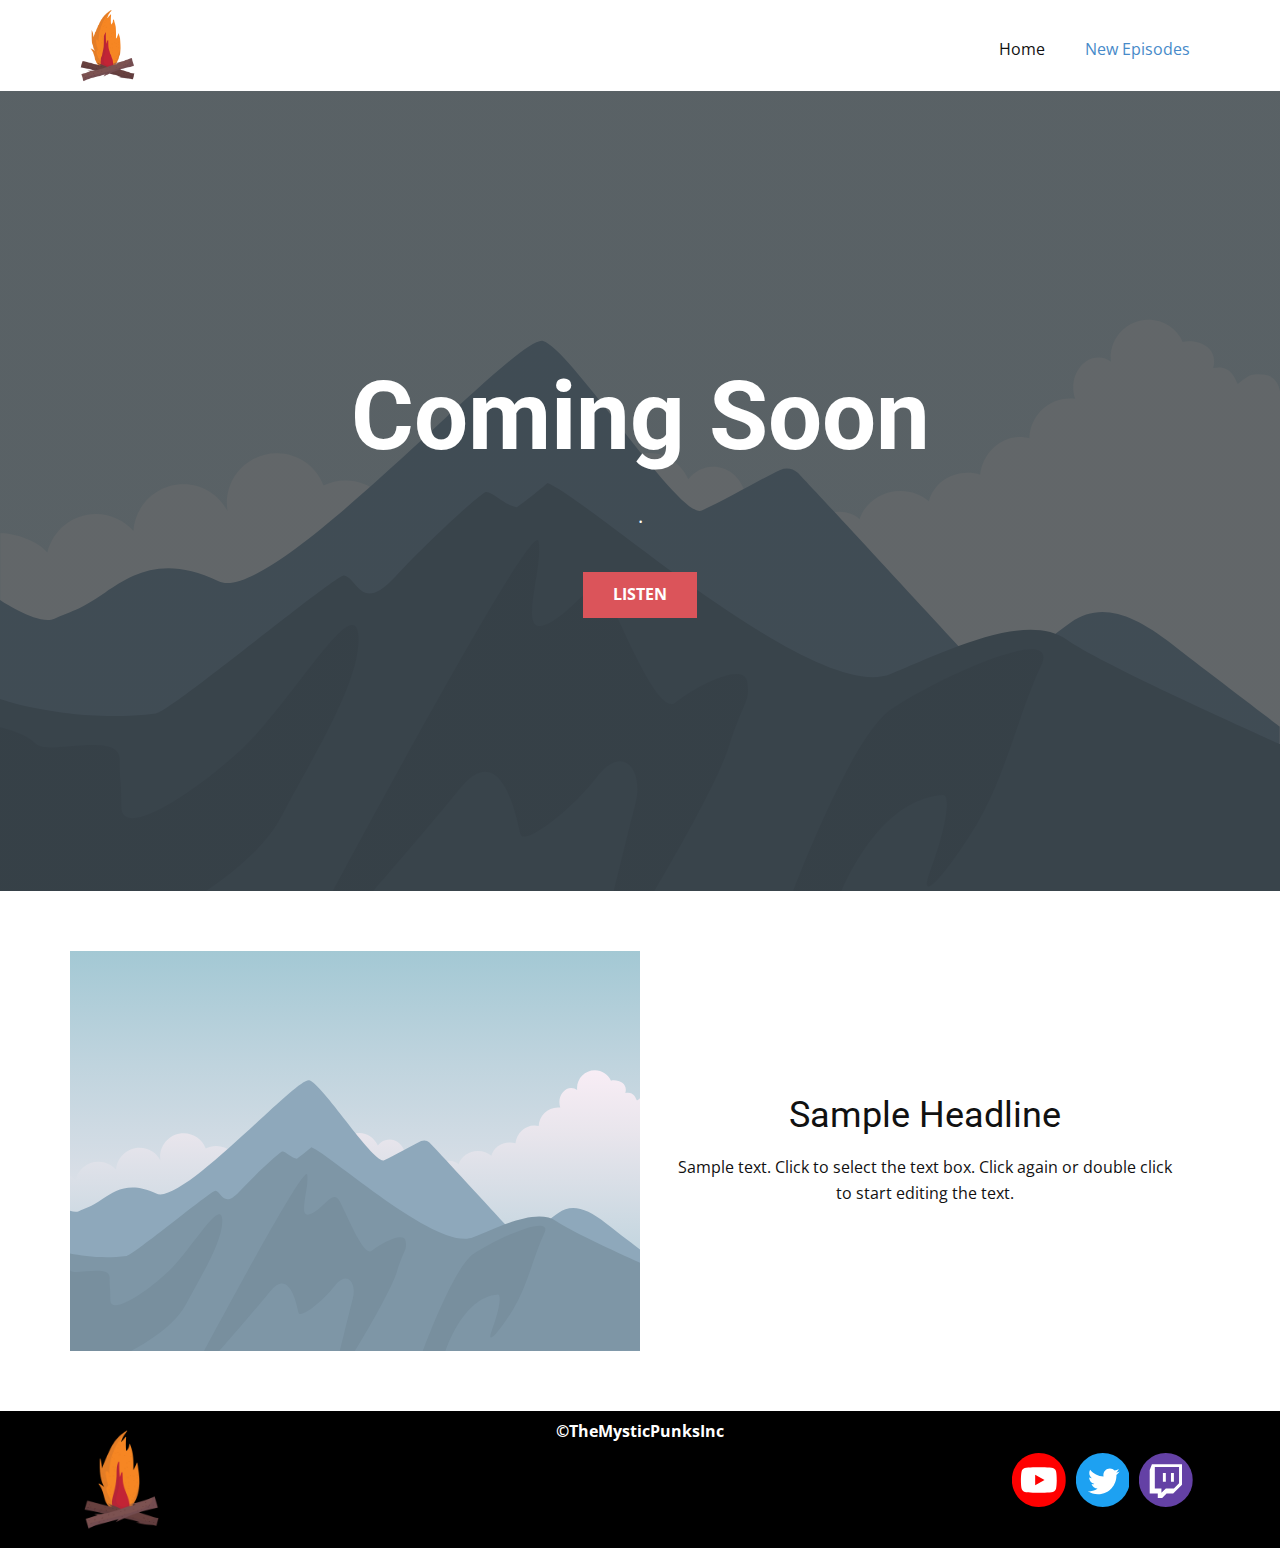
<file: New-Episodes.html>
<!DOCTYPE html>
<html style="font-size: 16px;">
  <head>
    <meta name="viewport" content="width=device-width, initial-scale=1.0">
    <meta charset="utf-8">
    <meta name="keywords" content="INTUITIVE">
    <meta name="description" content="">
    <meta name="page_type" content="np-template-header-footer-from-plugin">
    <title>New Episodes</title>
    <link rel="stylesheet" href="nicepage.css" media="screen">
<link rel="stylesheet" href="New-Episodes.css" media="screen">
    <script class="u-script" type="text/javascript" src="jquery.js" defer=""></script>
    <script class="u-script" type="text/javascript" src="nicepage.js" defer=""></script>
    <meta name="generator" content="Nicepage 4.0.3, nicepage.com">
    <link rel="icon" href="images/favicon1.png">
    <link id="u-theme-google-font" rel="stylesheet" href="https://fonts.googleapis.com/css?family=Roboto:100,100i,300,300i,400,400i,500,500i,700,700i,900,900i|Open+Sans:300,300i,400,400i,600,600i,700,700i,800,800i">
    
    
    
    <script type="application/ld+json">{
		"@context": "http://schema.org",
		"@type": "Organization",
		"name": "Sparking The fire Podcast",
		"logo": "images/CopyofSparkingTheFire1.png",
		"sameAs": [
				"https://www.youtube.com/channel/UC8xsF7m6xQC-nt2PxC2rKXw/videos",
				"https://twitter.com/TheMysticpunks",
				"https://nicepage.com/website-mockup"
		]
}</script>
    <meta name="theme-color" content="#478ac9">
    <meta name="twitter:site" content="@">
    <meta name="twitter:card" content="summary_large_image">
    <meta name="twitter:title" content="New Episodes">
    <meta name="twitter:description" content="Sparking The fire Podcast">
    <meta property="og:title" content="New Episodes">
    <meta property="og:description" content="">
    <meta property="og:type" content="website">
  </head>
  <body class="u-body"><header class="u-clearfix u-header u-white u-header" id="sec-6507"><div class="u-clearfix u-sheet u-valign-middle u-sheet-1">
        <a href="https://nicepage.com" class="u-image u-logo u-image-1" data-image-width="500" data-image-height="500">
          <img src="images/CopyofSparkingTheFire1.png" class="u-logo-image u-logo-image-1">
        </a>
        <nav class="u-menu u-menu-dropdown u-offcanvas u-menu-1">
          <div class="menu-collapse" style="font-size: 1rem; letter-spacing: 0px;">
            <a class="u-button-style u-custom-left-right-menu-spacing u-custom-padding-bottom u-custom-top-bottom-menu-spacing u-nav-link u-text-active-palette-1-base u-text-hover-palette-2-base" href="#">
              <svg><use xmlns:xlink="http://www.w3.org/1999/xlink" xlink:href="#menu-hamburger"></use></svg>
              <svg version="1.1" xmlns="http://www.w3.org/2000/svg" xmlns:xlink="http://www.w3.org/1999/xlink"><defs><symbol id="menu-hamburger" viewBox="0 0 16 16" style="width: 16px; height: 16px;"><rect y="1" width="16" height="2"></rect><rect y="7" width="16" height="2"></rect><rect y="13" width="16" height="2"></rect>
</symbol>
</defs></svg>
            </a>
          </div>
          <div class="u-custom-menu u-nav-container">
            <ul class="u-nav u-unstyled u-nav-1"><li class="u-nav-item"><a class="u-button-style u-nav-link u-text-active-palette-1-base u-text-hover-palette-2-base" href="Home.html" style="padding: 10px 20px;">Home</a>
</li><li class="u-nav-item"><a class="u-button-style u-nav-link u-text-active-palette-1-base u-text-hover-palette-2-base" href="New-Episodes.html" style="padding: 10px 20px;">New Episodes</a>
</li></ul>
          </div>
          <div class="u-custom-menu u-nav-container-collapse">
            <div class="u-black u-container-style u-inner-container-layout u-opacity u-opacity-95 u-sidenav">
              <div class="u-inner-container-layout u-sidenav-overflow">
                <div class="u-menu-close"></div>
                <ul class="u-align-center u-nav u-popupmenu-items u-unstyled u-nav-2"><li class="u-nav-item"><a class="u-button-style u-nav-link" href="Home.html" style="padding: 10px 20px;">Home</a>
</li><li class="u-nav-item"><a class="u-button-style u-nav-link" href="New-Episodes.html" style="padding: 10px 20px;">New Episodes</a>
</li></ul>
              </div>
            </div>
            <div class="u-black u-menu-overlay u-opacity u-opacity-70"></div>
          </div>
        </nav>
      </div></header>
    <section class="u-align-center u-clearfix u-image u-shading u-section-1" src="" data-image-width="256" data-image-height="256" id="sec-0c3b">
      <div class="u-clearfix u-sheet u-valign-middle u-sheet-1">
        <h1 class="u-text u-text-default u-title u-text-1">Coming Soon</h1>
        <p class="u-large-text u-text u-text-default u-text-variant u-text-2">.</p>
        <a href="#" class="u-btn u-button-style u-palette-2-base u-btn-1">Listen</a>
      </div>
    </section>
    <section class="u-clearfix u-section-2" id="sec-0efd">
      <div class="u-clearfix u-sheet u-sheet-1">
        <div class="u-clearfix u-expanded-width u-layout-wrap u-layout-wrap-1">
          <div class="u-layout">
            <div class="u-layout-row">
              <div class="u-container-style u-image u-layout-cell u-size-30 u-image-1" data-image-width="400" data-image-height="265">
                <div class="u-container-layout u-container-layout-1"></div>
              </div>
              <div class="u-align-center u-container-style u-layout-cell u-size-30 u-layout-cell-2">
                <div class="u-container-layout u-valign-middle u-container-layout-2">
                  <h2 class="u-text u-text-default u-text-1">Sample Headline</h2>
                  <p class="u-text u-text-2">Sample text. Click to select the text box. Click again or double click to start editing the text.</p>
                </div>
              </div>
            </div>
          </div>
        </div>
      </div>
    </section>
    
    
    <footer class="u-align-center-md u-align-center-sm u-align-center-xs u-black u-clearfix u-footer" id="sec-06d4"><div class="u-clearfix u-sheet u-sheet-1">
        <p class="u-align-center-lg u-align-center-md u-align-center-xl u-text u-text-1"><b>©TheMysticPunksInc</b>
        </p>
        <a href="https://nicepage.com" class="u-image u-logo u-image-1" data-image-width="500" data-image-height="500">
          <img src="images/CopyofSparkingTheFire2.png" class="u-logo-image u-logo-image-1">
        </a>
        <div class="u-align-left u-social-icons u-spacing-10 u-social-icons-1">
          <a class="u-social-url" title="Youtube" target="_blank" href="https://www.youtube.com/channel/UC8xsF7m6xQC-nt2PxC2rKXw/videos"><span class="u-icon u-social-facebook u-social-icon u-icon-1"><svg class="u-svg-link" preserveAspectRatio="xMidYMin slice" viewBox="0 0 1000 1000" style=""><use xmlns:xlink="http://www.w3.org/1999/xlink" xlink:href="#svg-56c3"></use></svg><svg class="u-svg-content" viewBox="0 0 1000 1000" id="svg-56c3" style="enable-background:new 0 0 1000 1000;"><style type="text/css"> .st0{fill:#FF0000;}
	.st1{fill:#FFFFFF;} </style><g><path class="st0" d="M500,1000L500,1000C223.9,1000,0,776.1,0,500v0C0,223.9,223.9,0,500,0h0c276.1,0,500,223.9,500,500v0   C1000,776.1,776.1,1000,500,1000z"></path><path class="st1" d="M818.2,339.1c-7.6-28.8-30.1-51.4-58.7-59.1c-51.8-14-259.4-14-259.4-14s-207.7,0-259.4,14   c-28.6,7.7-51.1,30.3-58.7,59.1C168,391.2,168,500,168,500s0,108.8,13.9,160.9c7.6,28.8,30.1,51.4,58.7,59.1   c51.8,14,259.4,14,259.4,14s207.7,0,259.4-14c28.6-7.7,51.1-30.3,58.7-59.1C832,608.8,832,500,832,500S832,391.2,818.2,339.1z    M432.1,598.7V401.3L605.6,500L432.1,598.7z"></path>
</g></svg></span>
          </a>
          <a class="u-social-url" title="twitter" target="_blank" href="https://twitter.com/TheMysticpunks"><span class="u-icon u-social-icon u-social-twitter u-icon-2"><svg class="u-svg-link" preserveAspectRatio="xMidYMin slice" viewBox="0 0 512 512" style=""><use xmlns:xlink="http://www.w3.org/1999/xlink" xlink:href="#svg-0fbd"></use></svg><svg class="u-svg-content" viewBox="0 0 512 512" id="svg-0fbd" style="fill-rule:evenodd;clip-rule:evenodd;stroke-linejoin:round;stroke-miterlimit:2;"><g><circle cx="256" cy="256" id="Dark_Blue" r="256" style="fill:currentColor;"></circle><path d="M209.152,391.04c113.536,0 175.616,-94.08 175.616,-175.616c0,-2.688 0,-5.376 -0.128,-7.936c12.032,-8.704 22.528,-19.584 30.848,-32c-11.008,4.864 -22.912,8.192 -35.456,9.728c12.8,-7.68 22.528,-19.712 27.136,-34.176c-11.904,7.04 -25.088,12.16 -39.168,14.976c-11.264,-12.032 -27.264,-19.456 -45.056,-19.456c-34.048,0 -61.696,27.648 -61.696,61.696c0,4.864 0.512,9.6 1.664,14.08c-51.328,-2.56 -96.768,-27.136 -127.232,-64.512c-5.248,9.088 -8.32,19.712 -8.32,30.976c0,21.376 10.88,40.32 27.52,51.328c-10.112,-0.256 -19.584,-3.072 -27.904,-7.68l0,0.768c0,29.952 21.248,54.784 49.536,60.544c-5.12,1.408 -10.624,2.176 -16.256,2.176c-3.968,0 -7.808,-0.384 -11.648,-1.152c7.808,24.576 30.592,42.368 57.6,42.88c-21.12,16.512 -47.744,26.368 -76.672,26.368c-4.992,0 -9.856,-0.256 -14.72,-0.896c27.008,17.664 59.52,27.904 94.336,27.904" id="Logo__x2014__FIXED" style="fill:#fff;fill-rule:nonzero;"></path>
</g></svg></span>
          </a>
          <a class="u-social-url" title="https://www.twitch.tv/TheMysticpunks" target="_blank" href="https://nicepage.com/website-mockup"><span class="u-icon u-social-icon u-social-instagram u-icon-3"><svg class="u-svg-link" preserveAspectRatio="xMidYMin slice" viewBox="0 0 512 512" style=""><use xmlns:xlink="http://www.w3.org/1999/xlink" xlink:href="#svg-e19d"></use></svg><svg class="u-svg-content" viewBox="0 0 512 512" id="svg-e19d"><circle cx="256" cy="256" fill="currentColor" id="ellipse" r="256"></circle><path d="M256,189.5V273h-27.9v-83.5H256z M332.5,189.5V273h-27.9v-83.5H332.5z M332.5,335.6l48.7-48.8  V133.9H151.6v201.7h62.7v41.7l41.7-41.7L332.5,335.6L332.5,335.6z M409.1,106v194.8l-83.5,83.5h-62.7L221.2,426h-41.7v-41.7H103  V161.6l21-55.6C124,106,409.1,106,409.1,106z" fill="#FFFFFF" id="logo"></path></svg></span>
          </a>
        </div>
      </div></footer>
  </body>
</html>
</file>
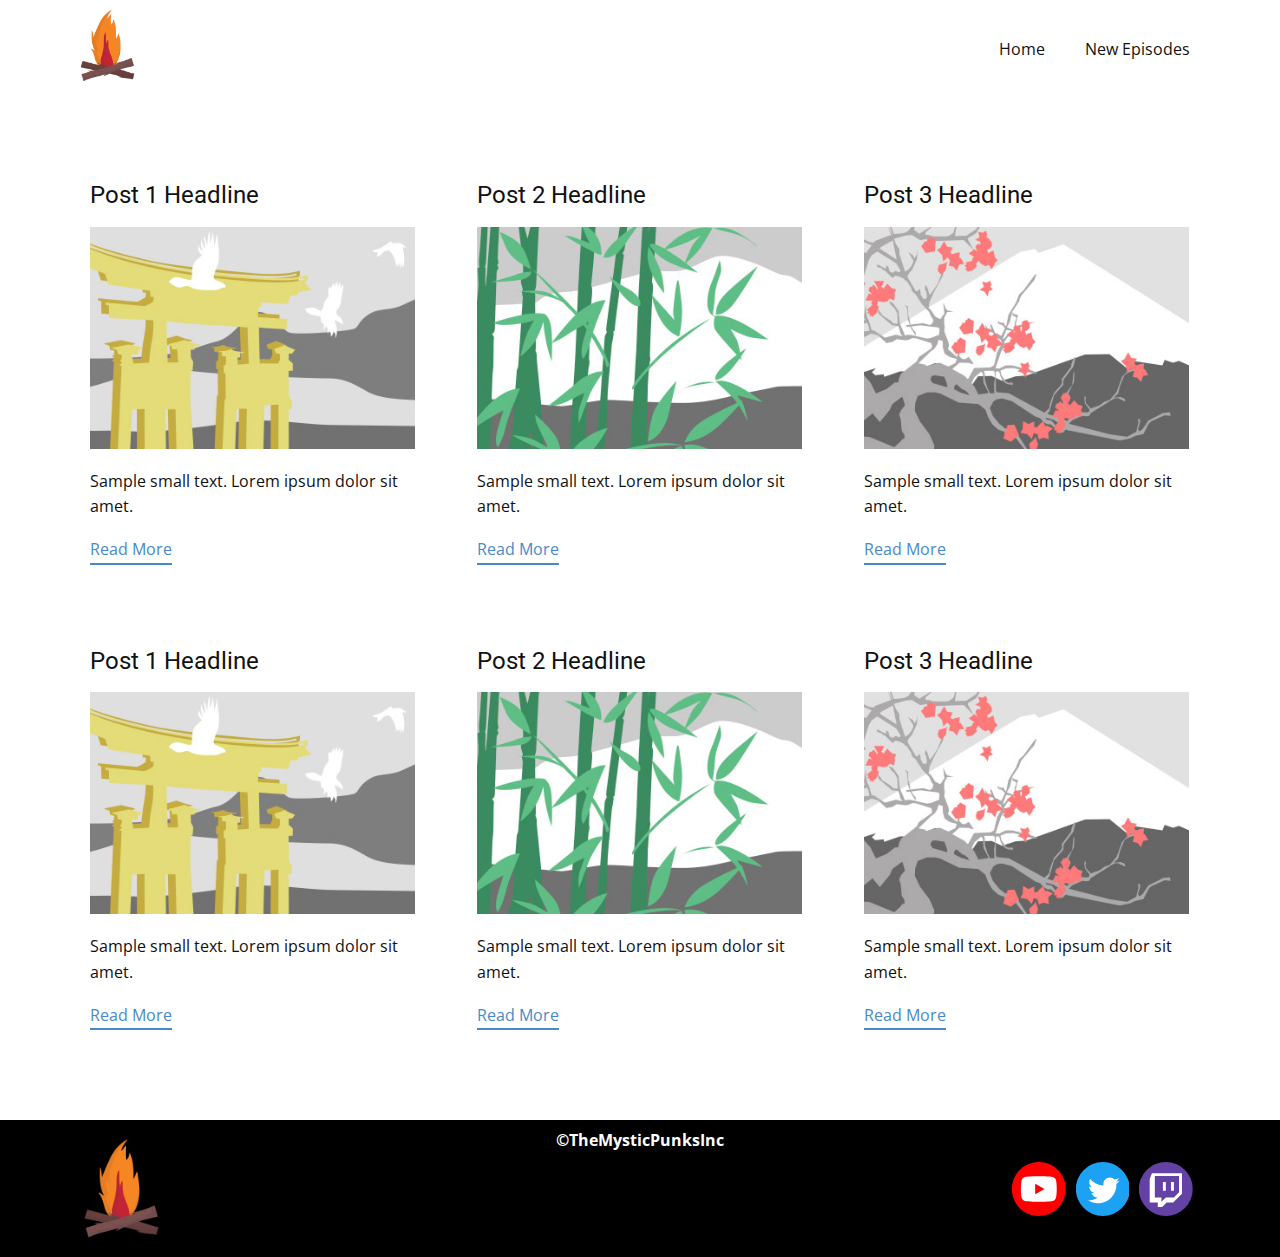
<file: blog/blog.html>
<html style="font-size: 16px;"><head>
    <meta name="viewport" content="width=device-width, initial-scale=1.0">
    <meta charset="utf-8">
    <meta name="keywords" content="">
    <meta name="description" content="">
    <meta name="page_type" content="np-template-header-footer-from-plugin">
    <title>Blog Template</title>
    <link rel="stylesheet" href="../nicepage.css" media="screen">
<link rel="stylesheet" href="../Blog-Template.css" media="screen">
    <script class="u-script" type="text/javascript" src="../jquery.js" defer=""></script>
    <script class="u-script" type="text/javascript" src="../nicepage.js" defer=""></script>
    <meta name="generator" content="Nicepage 4.0.3, nicepage.com">
    <link rel="icon" href="../images/favicon1.png">
    <link id="u-theme-google-font" rel="stylesheet" href="https://fonts.googleapis.com/css?family=Roboto:100,100i,300,300i,400,400i,500,500i,700,700i,900,900i|Open+Sans:300,300i,400,400i,600,600i,700,700i,800,800i">
    
    
    <script type="application/ld+json">{
		"@context": "http://schema.org",
		"@type": "Organization",
		"name": "Sparking The fire Podcast",
		"logo": "images/CopyofSparkingTheFire1.png",
		"sameAs": [
				"https://www.youtube.com/channel/UC8xsF7m6xQC-nt2PxC2rKXw/videos",
				"https://twitter.com/TheMysticpunks",
				"https://nicepage.com/website-mockup"
		]
}</script>
    <meta name="theme-color" content="#478ac9">
    <meta name="twitter:site" content="@">
    <meta name="twitter:card" content="summary_large_image">
    <meta name="twitter:title" content="Blog Template">
    <meta name="twitter:description" content="Sparking The fire Podcast">
  </head>
  <body class="u-body"><header class="u-clearfix u-header u-white u-header" id="sec-6507"><div class="u-clearfix u-sheet u-valign-middle u-sheet-1">
        <a href="https://nicepage.com" class="u-image u-logo u-image-1" data-image-width="500" data-image-height="500">
          <img src="../images/CopyofSparkingTheFire1.png" class="u-logo-image u-logo-image-1">
        </a>
        <nav class="u-menu u-menu-dropdown u-offcanvas u-menu-1">
          <div class="menu-collapse" style="font-size: 1rem; letter-spacing: 0px;">
            <a class="u-button-style u-custom-left-right-menu-spacing u-custom-padding-bottom u-custom-top-bottom-menu-spacing u-nav-link u-text-active-palette-1-base u-text-hover-palette-2-base" href="#">
              <svg><use xmlns:xlink="http://www.w3.org/1999/xlink" xlink:href="#menu-hamburger"></use></svg>
              <svg version="1.1" xmlns="http://www.w3.org/2000/svg" xmlns:xlink="http://www.w3.org/1999/xlink"><defs><symbol id="menu-hamburger" viewBox="0 0 16 16" style="width: 16px; height: 16px;"><rect y="1" width="16" height="2"></rect><rect y="7" width="16" height="2"></rect><rect y="13" width="16" height="2"></rect>
</symbol>
</defs></svg>
            </a>
          </div>
          <div class="u-custom-menu u-nav-container">
            <ul class="u-nav u-unstyled u-nav-1"><li class="u-nav-item"><a class="u-button-style u-nav-link u-text-active-palette-1-base u-text-hover-palette-2-base" href="../Home.html" style="padding: 10px 20px;">Home</a>
</li><li class="u-nav-item"><a class="u-button-style u-nav-link u-text-active-palette-1-base u-text-hover-palette-2-base" href="../New-Episodes.html" style="padding: 10px 20px;">New Episodes</a>
</li></ul>
          </div>
          <div class="u-custom-menu u-nav-container-collapse">
            <div class="u-black u-container-style u-inner-container-layout u-opacity u-opacity-95 u-sidenav">
              <div class="u-inner-container-layout u-sidenav-overflow">
                <div class="u-menu-close"></div>
                <ul class="u-align-center u-nav u-popupmenu-items u-unstyled u-nav-2"><li class="u-nav-item"><a class="u-button-style u-nav-link" href="../Home.html" style="padding: 10px 20px;">Home</a>
</li><li class="u-nav-item"><a class="u-button-style u-nav-link" href="../New-Episodes.html" style="padding: 10px 20px;">New Episodes</a>
</li></ul>
              </div>
            </div>
            <div class="u-black u-menu-overlay u-opacity u-opacity-70"></div>
          </div>
        </nav>
      </div></header>
    <section class="u-clearfix u-section-1" id="sec-39fe">
      <div class="u-clearfix u-sheet u-valign-middle u-sheet-1"><!--blog--><!--blog_options_json--><!--{"type":"Recent","source":"","tags":"","count":""}--><!--/blog_options_json-->
        <div class="u-blog u-expanded-width u-repeater u-repeater-1"><!--blog_post-->
          <div class="u-blog-post u-container-style u-repeater-item u-white u-repeater-item-1">
            <div class="u-container-layout u-similar-container u-valign-top u-container-layout-1"><!--blog_post_header-->
              <h4 class="u-blog-control u-text u-text-1">
                <a class="u-post-header-link" href="../blog/post-5.html"><!--blog_post_header_content-->Post 1 Headline<!--/blog_post_header_content--></a>
              </h4><!--/blog_post_header--><!--blog_post_image-->
              <a class="u-post-header-link" href="../blog/post-5.html"><img alt="" class="u-blog-control u-expanded-width u-image u-image-default u-image-1" src="[data-uri]"></a><!--/blog_post_image--><!--blog_post_content-->
              <div class="u-blog-control u-post-content u-text u-text-2 fr-view">Sample small text. Lorem ipsum dolor sit amet.</div><!--/blog_post_content--><!--blog_post_readmore-->
              <a href="../blog/post-5.html" class="u-blog-control u-border-2 u-border-palette-1-base u-btn u-btn-rectangle u-button-style u-none u-btn-1"><!--blog_post_readmore_content--><!--options_json--><!--{"content":""}--><!--/options_json-->Read More<!--/blog_post_readmore_content--></a><!--/blog_post_readmore-->
            </div>
          </div><div class="u-blog-post u-container-style u-repeater-item u-video-cover u-white">
            <div class="u-container-layout u-similar-container u-valign-top u-container-layout-2"><!--blog_post_header-->
              <h4 class="u-blog-control u-text u-text-3">
                <a class="u-post-header-link" href="../blog/post-4.html"><!--blog_post_header_content-->Post 2 Headline<!--/blog_post_header_content--></a>
              </h4><!--/blog_post_header--><!--blog_post_image-->
              <a class="u-post-header-link" href="../blog/post-4.html"><img alt="" class="u-blog-control u-expanded-width u-image u-image-default u-image-2" src="[data-uri]"></a><!--/blog_post_image--><!--blog_post_content-->
              <div class="u-blog-control u-post-content u-text u-text-4 fr-view">Sample small text. Lorem ipsum dolor sit amet.</div><!--/blog_post_content--><!--blog_post_readmore-->
              <a href="../blog/post-4.html" class="u-blog-control u-border-2 u-border-palette-1-base u-btn u-btn-rectangle u-button-style u-none u-btn-2"><!--blog_post_readmore_content--><!--options_json--><!--{"content":""}--><!--/options_json-->Read More<!--/blog_post_readmore_content--></a><!--/blog_post_readmore-->
            </div>
          </div><div class="u-blog-post u-container-style u-repeater-item u-video-cover u-white">
            <div class="u-container-layout u-similar-container u-valign-top u-container-layout-3"><!--blog_post_header-->
              <h4 class="u-blog-control u-text u-text-5">
                <a class="u-post-header-link" href="../blog/post-3.html"><!--blog_post_header_content-->Post 3 Headline<!--/blog_post_header_content--></a>
              </h4><!--/blog_post_header--><!--blog_post_image-->
              <a class="u-post-header-link" href="../blog/post-3.html"><img alt="" class="u-blog-control u-expanded-width u-image u-image-default u-image-3" src="[data-uri]"></a><!--/blog_post_image--><!--blog_post_content-->
              <div class="u-blog-control u-post-content u-text u-text-6 fr-view">Sample small text. Lorem ipsum dolor sit amet.</div><!--/blog_post_content--><!--blog_post_readmore-->
              <a href="../blog/post-3.html" class="u-blog-control u-border-2 u-border-palette-1-base u-btn u-btn-rectangle u-button-style u-none u-btn-3"><!--blog_post_readmore_content--><!--options_json--><!--{"content":""}--><!--/options_json-->Read More<!--/blog_post_readmore_content--></a><!--/blog_post_readmore-->
            </div>
          </div><div class="u-blog-post u-container-style u-repeater-item u-white u-repeater-item-1">
            <div class="u-container-layout u-similar-container u-valign-top u-container-layout-1"><!--blog_post_header-->
              <h4 class="u-blog-control u-text u-text-1">
                <a class="u-post-header-link" href="../blog/post-2.html"><!--blog_post_header_content-->Post 1 Headline<!--/blog_post_header_content--></a>
              </h4><!--/blog_post_header--><!--blog_post_image-->
              <a class="u-post-header-link" href="../blog/post-2.html"><img alt="" class="u-blog-control u-expanded-width u-image u-image-default u-image-1" src="[data-uri]"></a><!--/blog_post_image--><!--blog_post_content-->
              <div class="u-blog-control u-post-content u-text u-text-2 fr-view">Sample small text. Lorem ipsum dolor sit amet.</div><!--/blog_post_content--><!--blog_post_readmore-->
              <a href="../blog/post-2.html" class="u-blog-control u-border-2 u-border-palette-1-base u-btn u-btn-rectangle u-button-style u-none u-btn-1"><!--blog_post_readmore_content--><!--options_json--><!--{"content":""}--><!--/options_json-->Read More<!--/blog_post_readmore_content--></a><!--/blog_post_readmore-->
            </div>
          </div><div class="u-blog-post u-container-style u-repeater-item u-video-cover u-white">
            <div class="u-container-layout u-similar-container u-valign-top u-container-layout-2"><!--blog_post_header-->
              <h4 class="u-blog-control u-text u-text-3">
                <a class="u-post-header-link" href="../blog/post-1.html"><!--blog_post_header_content-->Post 2 Headline<!--/blog_post_header_content--></a>
              </h4><!--/blog_post_header--><!--blog_post_image-->
              <a class="u-post-header-link" href="../blog/post-1.html"><img alt="" class="u-blog-control u-expanded-width u-image u-image-default u-image-2" src="[data-uri]"></a><!--/blog_post_image--><!--blog_post_content-->
              <div class="u-blog-control u-post-content u-text u-text-4 fr-view">Sample small text. Lorem ipsum dolor sit amet.</div><!--/blog_post_content--><!--blog_post_readmore-->
              <a href="../blog/post-1.html" class="u-blog-control u-border-2 u-border-palette-1-base u-btn u-btn-rectangle u-button-style u-none u-btn-2"><!--blog_post_readmore_content--><!--options_json--><!--{"content":""}--><!--/options_json-->Read More<!--/blog_post_readmore_content--></a><!--/blog_post_readmore-->
            </div>
          </div><div class="u-blog-post u-container-style u-repeater-item u-video-cover u-white">
            <div class="u-container-layout u-similar-container u-valign-top u-container-layout-3"><!--blog_post_header-->
              <h4 class="u-blog-control u-text u-text-5">
                <a class="u-post-header-link" href="../blog/post.html"><!--blog_post_header_content-->Post 3 Headline<!--/blog_post_header_content--></a>
              </h4><!--/blog_post_header--><!--blog_post_image-->
              <a class="u-post-header-link" href="../blog/post.html"><img alt="" class="u-blog-control u-expanded-width u-image u-image-default u-image-3" src="[data-uri]"></a><!--/blog_post_image--><!--blog_post_content-->
              <div class="u-blog-control u-post-content u-text u-text-6 fr-view">Sample small text. Lorem ipsum dolor sit amet.</div><!--/blog_post_content--><!--blog_post_readmore-->
              <a href="../blog/post.html" class="u-blog-control u-border-2 u-border-palette-1-base u-btn u-btn-rectangle u-button-style u-none u-btn-3"><!--blog_post_readmore_content--><!--options_json--><!--{"content":""}--><!--/options_json-->Read More<!--/blog_post_readmore_content--></a><!--/blog_post_readmore-->
            </div>
          </div><!--/blog_post--><!--blog_post-->
          <!--/blog_post--><!--blog_post-->
          <!--/blog_post-->
        </div><!--/blog-->
      </div>
    </section>
    
    
    <footer class="u-align-center-md u-align-center-sm u-align-center-xs u-black u-clearfix u-footer" id="sec-06d4"><div class="u-clearfix u-sheet u-sheet-1">
        <p class="u-align-center-lg u-align-center-md u-align-center-xl u-text u-text-1"><b>©TheMysticPunksInc</b>
        </p>
        <a href="https://nicepage.com" class="u-image u-logo u-image-1" data-image-width="500" data-image-height="500">
          <img src="../images/CopyofSparkingTheFire2.png" class="u-logo-image u-logo-image-1">
        </a>
        <div class="u-align-left u-social-icons u-spacing-10 u-social-icons-1">
          <a class="u-social-url" title="Youtube" target="_blank" href="https://www.youtube.com/channel/UC8xsF7m6xQC-nt2PxC2rKXw/videos"><span class="u-icon u-social-facebook u-social-icon u-icon-1"><svg class="u-svg-link" preserveAspectRatio="xMidYMin slice" viewBox="0 0 1000 1000" style=""><use xmlns:xlink="http://www.w3.org/1999/xlink" xlink:href="#svg-56c3"></use></svg><svg class="u-svg-content" viewBox="0 0 1000 1000" id="svg-56c3" style="enable-background:new 0 0 1000 1000;"><style type="text/css"> .st0{fill:#FF0000;}
	.st1{fill:#FFFFFF;} </style><g><path class="st0" d="M500,1000L500,1000C223.9,1000,0,776.1,0,500v0C0,223.9,223.9,0,500,0h0c276.1,0,500,223.9,500,500v0   C1000,776.1,776.1,1000,500,1000z"></path><path class="st1" d="M818.2,339.1c-7.6-28.8-30.1-51.4-58.7-59.1c-51.8-14-259.4-14-259.4-14s-207.7,0-259.4,14   c-28.6,7.7-51.1,30.3-58.7,59.1C168,391.2,168,500,168,500s0,108.8,13.9,160.9c7.6,28.8,30.1,51.4,58.7,59.1   c51.8,14,259.4,14,259.4,14s207.7,0,259.4-14c28.6-7.7,51.1-30.3,58.7-59.1C832,608.8,832,500,832,500S832,391.2,818.2,339.1z    M432.1,598.7V401.3L605.6,500L432.1,598.7z"></path>
</g></svg></span>
          </a>
          <a class="u-social-url" title="twitter" target="_blank" href="https://twitter.com/TheMysticpunks"><span class="u-icon u-social-icon u-social-twitter u-icon-2"><svg class="u-svg-link" preserveAspectRatio="xMidYMin slice" viewBox="0 0 512 512" style=""><use xmlns:xlink="http://www.w3.org/1999/xlink" xlink:href="#svg-0fbd"></use></svg><svg class="u-svg-content" viewBox="0 0 512 512" id="svg-0fbd" style="fill-rule:evenodd;clip-rule:evenodd;stroke-linejoin:round;stroke-miterlimit:2;"><g><circle cx="256" cy="256" id="Dark_Blue" r="256" style="fill:currentColor;"></circle><path d="M209.152,391.04c113.536,0 175.616,-94.08 175.616,-175.616c0,-2.688 0,-5.376 -0.128,-7.936c12.032,-8.704 22.528,-19.584 30.848,-32c-11.008,4.864 -22.912,8.192 -35.456,9.728c12.8,-7.68 22.528,-19.712 27.136,-34.176c-11.904,7.04 -25.088,12.16 -39.168,14.976c-11.264,-12.032 -27.264,-19.456 -45.056,-19.456c-34.048,0 -61.696,27.648 -61.696,61.696c0,4.864 0.512,9.6 1.664,14.08c-51.328,-2.56 -96.768,-27.136 -127.232,-64.512c-5.248,9.088 -8.32,19.712 -8.32,30.976c0,21.376 10.88,40.32 27.52,51.328c-10.112,-0.256 -19.584,-3.072 -27.904,-7.68l0,0.768c0,29.952 21.248,54.784 49.536,60.544c-5.12,1.408 -10.624,2.176 -16.256,2.176c-3.968,0 -7.808,-0.384 -11.648,-1.152c7.808,24.576 30.592,42.368 57.6,42.88c-21.12,16.512 -47.744,26.368 -76.672,26.368c-4.992,0 -9.856,-0.256 -14.72,-0.896c27.008,17.664 59.52,27.904 94.336,27.904" id="Logo__x2014__FIXED" style="fill:#fff;fill-rule:nonzero;"></path>
</g></svg></span>
          </a>
          <a class="u-social-url" title="https://www.twitch.tv/TheMysticpunks" target="_blank" href="https://nicepage.com/website-mockup"><span class="u-icon u-social-icon u-social-instagram u-icon-3"><svg class="u-svg-link" preserveAspectRatio="xMidYMin slice" viewBox="0 0 512 512" style=""><use xmlns:xlink="http://www.w3.org/1999/xlink" xlink:href="#svg-e19d"></use></svg><svg class="u-svg-content" viewBox="0 0 512 512" id="svg-e19d"><circle cx="256" cy="256" fill="currentColor" id="ellipse" r="256"></circle><path d="M256,189.5V273h-27.9v-83.5H256z M332.5,189.5V273h-27.9v-83.5H332.5z M332.5,335.6l48.7-48.8  V133.9H151.6v201.7h62.7v41.7l41.7-41.7L332.5,335.6L332.5,335.6z M409.1,106v194.8l-83.5,83.5h-62.7L221.2,426h-41.7v-41.7H103  V161.6l21-55.6C124,106,409.1,106,409.1,106z" fill="#FFFFFF" id="logo"></path></svg></span>
          </a>
        </div>
      </div></footer>
  
</body></html>
</file>
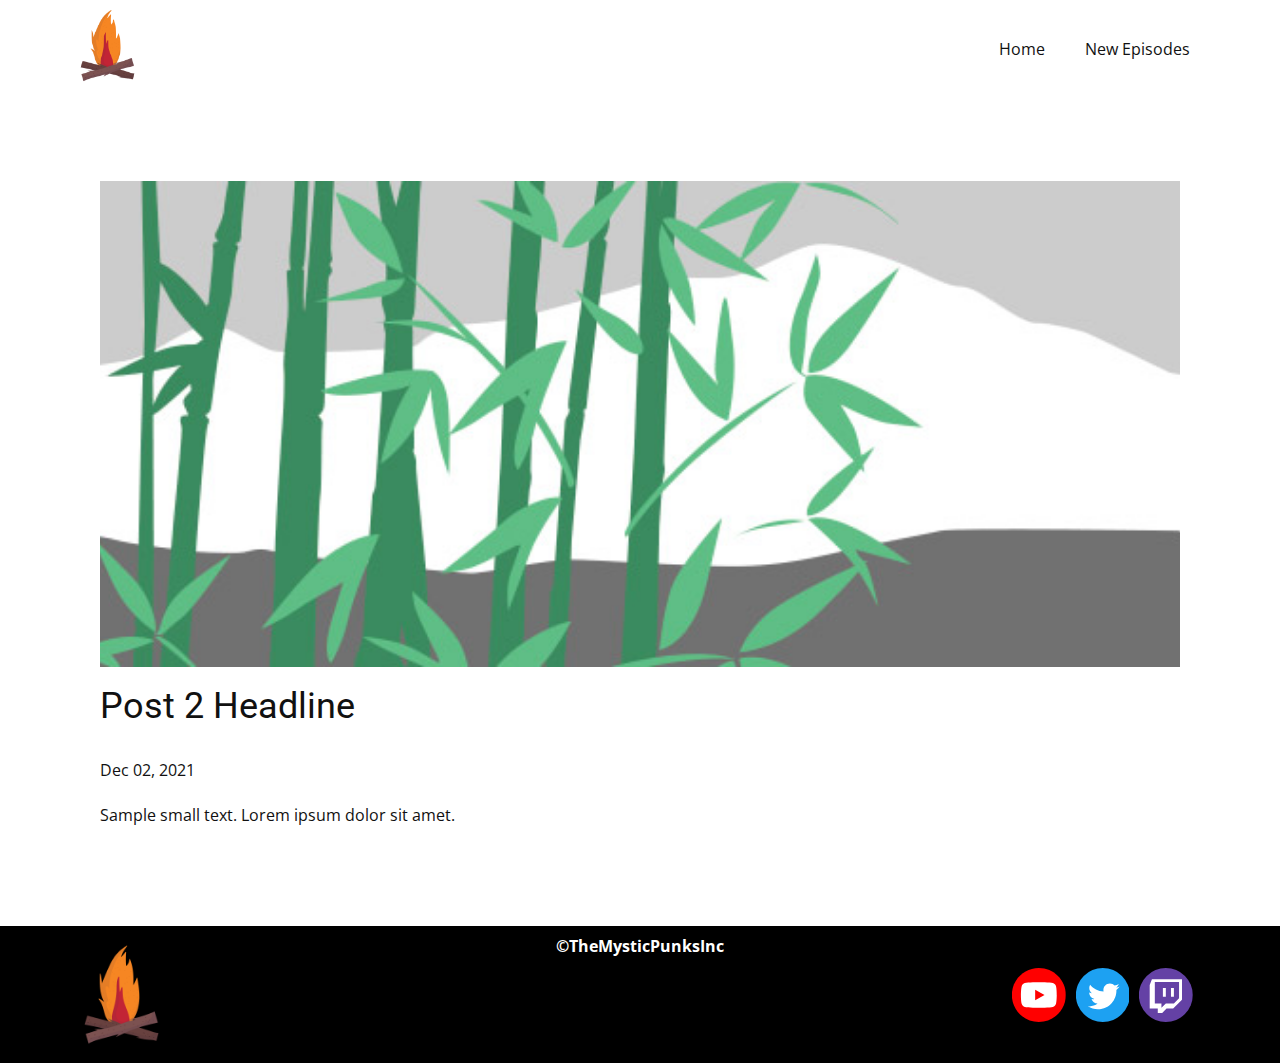
<file: blog/post-1.html>
<!doctype html>
<html style="font-size: 16px;"><head>
    <meta name="viewport" content="width=device-width, initial-scale=1.0">
    <meta charset="utf-8">
    <meta name="keywords" content="Post 1 Headline">
    <meta name="description" content="">
    <meta name="page_type" content="np-template-header-footer-from-plugin">
    <title>Post 2 Headline</title>
    <link rel="stylesheet" href="../nicepage.css" media="screen">
<link rel="stylesheet" href="../Post-Template.css" media="screen">
    <script class="u-script" type="text/javascript" src="../jquery.js" defer=""></script>
    <script class="u-script" type="text/javascript" src="../nicepage.js" defer=""></script>
    <meta name="generator" content="Nicepage 4.0.3, nicepage.com">
    <link rel="icon" href="../images/favicon1.png">
    <link id="u-theme-google-font" rel="stylesheet" href="https://fonts.googleapis.com/css?family=Roboto:100,100i,300,300i,400,400i,500,500i,700,700i,900,900i|Open+Sans:300,300i,400,400i,600,600i,700,700i,800,800i">
    
    
    <script type="application/ld+json">{
		"@context": "http://schema.org",
		"@type": "Organization",
		"name": "Sparking The fire Podcast",
		"logo": "images/CopyofSparkingTheFire1.png",
		"sameAs": [
				"https://www.youtube.com/channel/UC8xsF7m6xQC-nt2PxC2rKXw/videos",
				"https://twitter.com/TheMysticpunks",
				"https://nicepage.com/website-mockup"
		]
}</script>
    <meta name="theme-color" content="#478ac9">
    <meta name="twitter:site" content="@">
    <meta name="twitter:card" content="summary_large_image">
    <meta name="twitter:title" content="Post Template">
    <meta name="twitter:description" content="Sparking The fire Podcast">
  </head>
  <body class="u-body"><header class="u-clearfix u-header u-white u-header" id="sec-6507"><div class="u-clearfix u-sheet u-valign-middle u-sheet-1">
        <a href="https://nicepage.com" class="u-image u-logo u-image-1" data-image-width="500" data-image-height="500">
          <img src="../images/CopyofSparkingTheFire1.png" class="u-logo-image u-logo-image-1">
        </a>
        <nav class="u-menu u-menu-dropdown u-offcanvas u-menu-1">
          <div class="menu-collapse" style="font-size: 1rem; letter-spacing: 0px;">
            <a class="u-button-style u-custom-left-right-menu-spacing u-custom-padding-bottom u-custom-top-bottom-menu-spacing u-nav-link u-text-active-palette-1-base u-text-hover-palette-2-base" href="#">
              <svg><use xmlns:xlink="http://www.w3.org/1999/xlink" xlink:href="#menu-hamburger"></use></svg>
              <svg version="1.1" xmlns="http://www.w3.org/2000/svg" xmlns:xlink="http://www.w3.org/1999/xlink"><defs><symbol id="menu-hamburger" viewBox="0 0 16 16" style="width: 16px; height: 16px;"><rect y="1" width="16" height="2"></rect><rect y="7" width="16" height="2"></rect><rect y="13" width="16" height="2"></rect>
</symbol>
</defs></svg>
            </a>
          </div>
          <div class="u-custom-menu u-nav-container">
            <ul class="u-nav u-unstyled u-nav-1"><li class="u-nav-item"><a class="u-button-style u-nav-link u-text-active-palette-1-base u-text-hover-palette-2-base" href="../Home.html" style="padding: 10px 20px;">Home</a>
</li><li class="u-nav-item"><a class="u-button-style u-nav-link u-text-active-palette-1-base u-text-hover-palette-2-base" href="../New-Episodes.html" style="padding: 10px 20px;">New Episodes</a>
</li></ul>
          </div>
          <div class="u-custom-menu u-nav-container-collapse">
            <div class="u-black u-container-style u-inner-container-layout u-opacity u-opacity-95 u-sidenav">
              <div class="u-inner-container-layout u-sidenav-overflow">
                <div class="u-menu-close"></div>
                <ul class="u-align-center u-nav u-popupmenu-items u-unstyled u-nav-2"><li class="u-nav-item"><a class="u-button-style u-nav-link" href="../Home.html" style="padding: 10px 20px;">Home</a>
</li><li class="u-nav-item"><a class="u-button-style u-nav-link" href="../New-Episodes.html" style="padding: 10px 20px;">New Episodes</a>
</li></ul>
              </div>
            </div>
            <div class="u-black u-menu-overlay u-opacity u-opacity-70"></div>
          </div>
        </nav>
      </div></header>
    <section class="u-align-center u-clearfix u-section-1" id="sec-0bea">
      <div class="u-clearfix u-sheet u-valign-middle-md u-valign-middle-sm u-valign-middle-xs u-sheet-1"><!--post_details--><!--post_details_options_json--><!--{"source":""}--><!--/post_details_options_json--><!--blog_post-->
        <div class="u-container-style u-expanded-width u-post-details u-post-details-1">
          <div class="u-container-layout u-valign-middle u-container-layout-1"><!--blog_post_image-->
            <img alt="" class="u-blog-control u-expanded-width u-image u-image-default u-image-1" src="[data-uri]"><!--/blog_post_image--><!--blog_post_header-->
            <h2 class="u-blog-control u-text u-text-1">Post 2 Headline</h2><!--/blog_post_header--><!--blog_post_metadata-->
            <div class="u-blog-control u-metadata u-metadata-1"><!--blog_post_metadata_date-->
              <span class="u-meta-date u-meta-icon">Dec 02, 2021</span><!--/blog_post_metadata_date--><!--blog_post_metadata_category-->
              <!--/blog_post_metadata_category--><!--blog_post_metadata_comments-->
              <!--/blog_post_metadata_comments-->
            </div><!--/blog_post_metadata--><!--blog_post_content-->
            <div class="u-align-justify u-blog-control u-post-content u-text u-text-2 fr-view">
  Sample small text. Lorem ipsum dolor sit amet.
  </div><!--/blog_post_content-->
          </div>
        </div><!--/blog_post--><!--/post_details-->
      </div>
    </section>
    
    
    <footer class="u-align-center-md u-align-center-sm u-align-center-xs u-black u-clearfix u-footer" id="sec-06d4"><div class="u-clearfix u-sheet u-sheet-1">
        <p class="u-align-center-lg u-align-center-md u-align-center-xl u-text u-text-1"><b>©TheMysticPunksInc</b>
        </p>
        <a href="https://nicepage.com" class="u-image u-logo u-image-1" data-image-width="500" data-image-height="500">
          <img src="../images/CopyofSparkingTheFire2.png" class="u-logo-image u-logo-image-1">
        </a>
        <div class="u-align-left u-social-icons u-spacing-10 u-social-icons-1">
          <a class="u-social-url" title="Youtube" target="_blank" href="https://www.youtube.com/channel/UC8xsF7m6xQC-nt2PxC2rKXw/videos"><span class="u-icon u-social-facebook u-social-icon u-icon-1"><svg class="u-svg-link" preserveAspectRatio="xMidYMin slice" viewBox="0 0 1000 1000" style=""><use xmlns:xlink="http://www.w3.org/1999/xlink" xlink:href="#svg-56c3"></use></svg><svg class="u-svg-content" viewBox="0 0 1000 1000" id="svg-56c3" style="enable-background:new 0 0 1000 1000;"><style type="text/css"> .st0{fill:#FF0000;}
	.st1{fill:#FFFFFF;} </style><g><path class="st0" d="M500,1000L500,1000C223.9,1000,0,776.1,0,500v0C0,223.9,223.9,0,500,0h0c276.1,0,500,223.9,500,500v0   C1000,776.1,776.1,1000,500,1000z"></path><path class="st1" d="M818.2,339.1c-7.6-28.8-30.1-51.4-58.7-59.1c-51.8-14-259.4-14-259.4-14s-207.7,0-259.4,14   c-28.6,7.7-51.1,30.3-58.7,59.1C168,391.2,168,500,168,500s0,108.8,13.9,160.9c7.6,28.8,30.1,51.4,58.7,59.1   c51.8,14,259.4,14,259.4,14s207.7,0,259.4-14c28.6-7.7,51.1-30.3,58.7-59.1C832,608.8,832,500,832,500S832,391.2,818.2,339.1z    M432.1,598.7V401.3L605.6,500L432.1,598.7z"></path>
</g></svg></span>
          </a>
          <a class="u-social-url" title="twitter" target="_blank" href="https://twitter.com/TheMysticpunks"><span class="u-icon u-social-icon u-social-twitter u-icon-2"><svg class="u-svg-link" preserveAspectRatio="xMidYMin slice" viewBox="0 0 512 512" style=""><use xmlns:xlink="http://www.w3.org/1999/xlink" xlink:href="#svg-0fbd"></use></svg><svg class="u-svg-content" viewBox="0 0 512 512" id="svg-0fbd" style="fill-rule:evenodd;clip-rule:evenodd;stroke-linejoin:round;stroke-miterlimit:2;"><g><circle cx="256" cy="256" id="Dark_Blue" r="256" style="fill:currentColor;"></circle><path d="M209.152,391.04c113.536,0 175.616,-94.08 175.616,-175.616c0,-2.688 0,-5.376 -0.128,-7.936c12.032,-8.704 22.528,-19.584 30.848,-32c-11.008,4.864 -22.912,8.192 -35.456,9.728c12.8,-7.68 22.528,-19.712 27.136,-34.176c-11.904,7.04 -25.088,12.16 -39.168,14.976c-11.264,-12.032 -27.264,-19.456 -45.056,-19.456c-34.048,0 -61.696,27.648 -61.696,61.696c0,4.864 0.512,9.6 1.664,14.08c-51.328,-2.56 -96.768,-27.136 -127.232,-64.512c-5.248,9.088 -8.32,19.712 -8.32,30.976c0,21.376 10.88,40.32 27.52,51.328c-10.112,-0.256 -19.584,-3.072 -27.904,-7.68l0,0.768c0,29.952 21.248,54.784 49.536,60.544c-5.12,1.408 -10.624,2.176 -16.256,2.176c-3.968,0 -7.808,-0.384 -11.648,-1.152c7.808,24.576 30.592,42.368 57.6,42.88c-21.12,16.512 -47.744,26.368 -76.672,26.368c-4.992,0 -9.856,-0.256 -14.72,-0.896c27.008,17.664 59.52,27.904 94.336,27.904" id="Logo__x2014__FIXED" style="fill:#fff;fill-rule:nonzero;"></path>
</g></svg></span>
          </a>
          <a class="u-social-url" title="https://www.twitch.tv/TheMysticpunks" target="_blank" href="https://nicepage.com/website-mockup"><span class="u-icon u-social-icon u-social-instagram u-icon-3"><svg class="u-svg-link" preserveAspectRatio="xMidYMin slice" viewBox="0 0 512 512" style=""><use xmlns:xlink="http://www.w3.org/1999/xlink" xlink:href="#svg-e19d"></use></svg><svg class="u-svg-content" viewBox="0 0 512 512" id="svg-e19d"><circle cx="256" cy="256" fill="currentColor" id="ellipse" r="256"></circle><path d="M256,189.5V273h-27.9v-83.5H256z M332.5,189.5V273h-27.9v-83.5H332.5z M332.5,335.6l48.7-48.8  V133.9H151.6v201.7h62.7v41.7l41.7-41.7L332.5,335.6L332.5,335.6z M409.1,106v194.8l-83.5,83.5h-62.7L221.2,426h-41.7v-41.7H103  V161.6l21-55.6C124,106,409.1,106,409.1,106z" fill="#FFFFFF" id="logo"></path></svg></span>
          </a>
        </div>
      </div></footer>
  
</body></html>
</file>
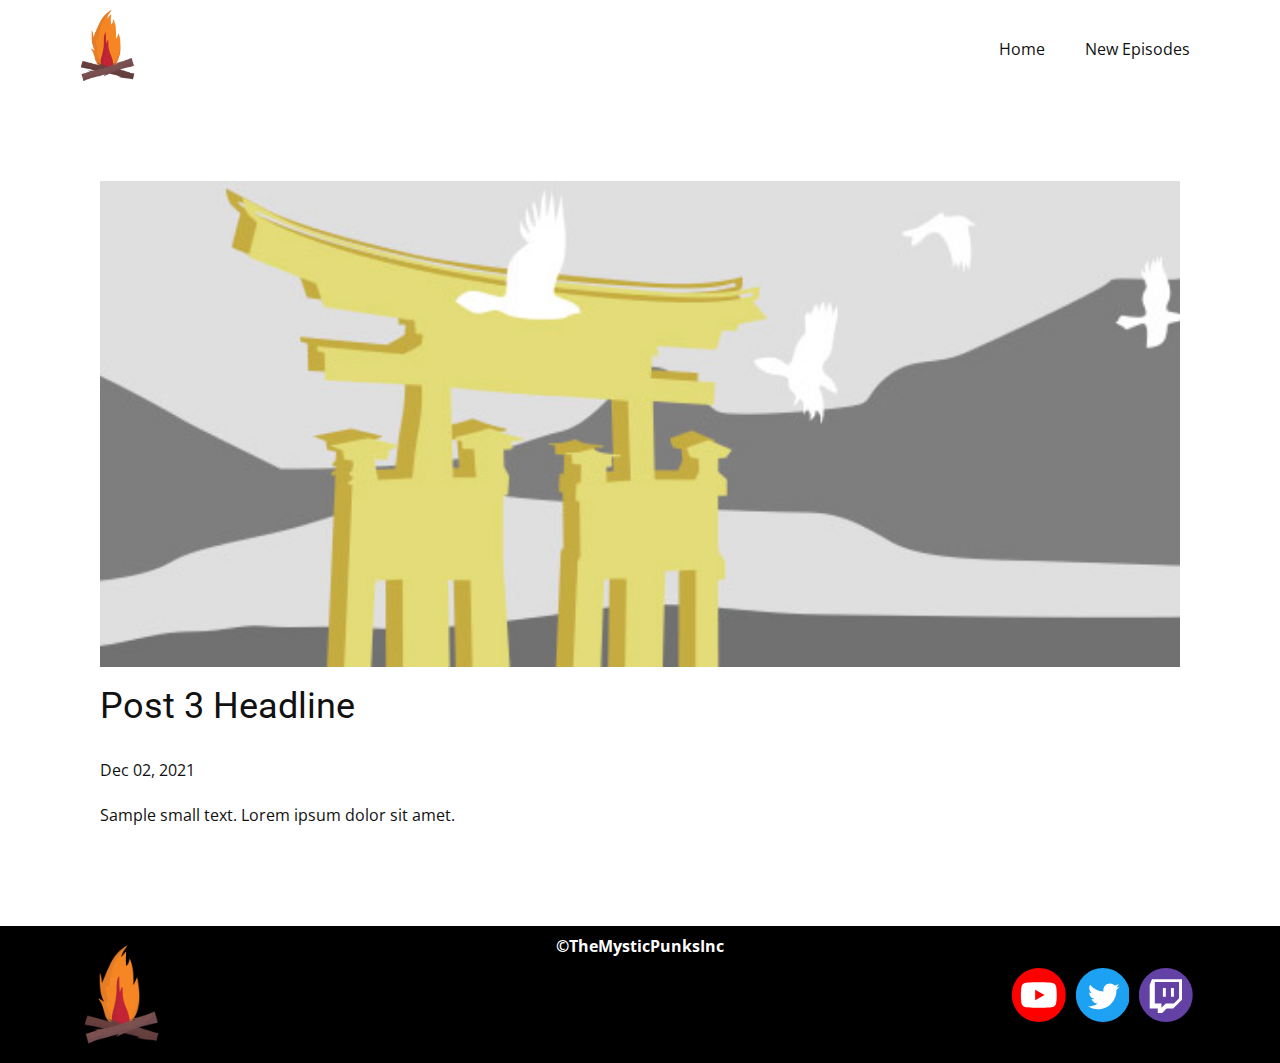
<file: blog/post-2.html>
<!doctype html>
<html style="font-size: 16px;"><head>
    <meta name="viewport" content="width=device-width, initial-scale=1.0">
    <meta charset="utf-8">
    <meta name="keywords" content="Post 1 Headline">
    <meta name="description" content="">
    <meta name="page_type" content="np-template-header-footer-from-plugin">
    <title>Post 3 Headline</title>
    <link rel="stylesheet" href="../nicepage.css" media="screen">
<link rel="stylesheet" href="../Post-Template.css" media="screen">
    <script class="u-script" type="text/javascript" src="../jquery.js" defer=""></script>
    <script class="u-script" type="text/javascript" src="../nicepage.js" defer=""></script>
    <meta name="generator" content="Nicepage 4.0.3, nicepage.com">
    <link rel="icon" href="../images/favicon1.png">
    <link id="u-theme-google-font" rel="stylesheet" href="https://fonts.googleapis.com/css?family=Roboto:100,100i,300,300i,400,400i,500,500i,700,700i,900,900i|Open+Sans:300,300i,400,400i,600,600i,700,700i,800,800i">
    
    
    <script type="application/ld+json">{
		"@context": "http://schema.org",
		"@type": "Organization",
		"name": "Sparking The fire Podcast",
		"logo": "images/CopyofSparkingTheFire1.png",
		"sameAs": [
				"https://www.youtube.com/channel/UC8xsF7m6xQC-nt2PxC2rKXw/videos",
				"https://twitter.com/TheMysticpunks",
				"https://nicepage.com/website-mockup"
		]
}</script>
    <meta name="theme-color" content="#478ac9">
    <meta name="twitter:site" content="@">
    <meta name="twitter:card" content="summary_large_image">
    <meta name="twitter:title" content="Post Template">
    <meta name="twitter:description" content="Sparking The fire Podcast">
  </head>
  <body class="u-body"><header class="u-clearfix u-header u-white u-header" id="sec-6507"><div class="u-clearfix u-sheet u-valign-middle u-sheet-1">
        <a href="https://nicepage.com" class="u-image u-logo u-image-1" data-image-width="500" data-image-height="500">
          <img src="../images/CopyofSparkingTheFire1.png" class="u-logo-image u-logo-image-1">
        </a>
        <nav class="u-menu u-menu-dropdown u-offcanvas u-menu-1">
          <div class="menu-collapse" style="font-size: 1rem; letter-spacing: 0px;">
            <a class="u-button-style u-custom-left-right-menu-spacing u-custom-padding-bottom u-custom-top-bottom-menu-spacing u-nav-link u-text-active-palette-1-base u-text-hover-palette-2-base" href="#">
              <svg><use xmlns:xlink="http://www.w3.org/1999/xlink" xlink:href="#menu-hamburger"></use></svg>
              <svg version="1.1" xmlns="http://www.w3.org/2000/svg" xmlns:xlink="http://www.w3.org/1999/xlink"><defs><symbol id="menu-hamburger" viewBox="0 0 16 16" style="width: 16px; height: 16px;"><rect y="1" width="16" height="2"></rect><rect y="7" width="16" height="2"></rect><rect y="13" width="16" height="2"></rect>
</symbol>
</defs></svg>
            </a>
          </div>
          <div class="u-custom-menu u-nav-container">
            <ul class="u-nav u-unstyled u-nav-1"><li class="u-nav-item"><a class="u-button-style u-nav-link u-text-active-palette-1-base u-text-hover-palette-2-base" href="../Home.html" style="padding: 10px 20px;">Home</a>
</li><li class="u-nav-item"><a class="u-button-style u-nav-link u-text-active-palette-1-base u-text-hover-palette-2-base" href="../New-Episodes.html" style="padding: 10px 20px;">New Episodes</a>
</li></ul>
          </div>
          <div class="u-custom-menu u-nav-container-collapse">
            <div class="u-black u-container-style u-inner-container-layout u-opacity u-opacity-95 u-sidenav">
              <div class="u-inner-container-layout u-sidenav-overflow">
                <div class="u-menu-close"></div>
                <ul class="u-align-center u-nav u-popupmenu-items u-unstyled u-nav-2"><li class="u-nav-item"><a class="u-button-style u-nav-link" href="../Home.html" style="padding: 10px 20px;">Home</a>
</li><li class="u-nav-item"><a class="u-button-style u-nav-link" href="../New-Episodes.html" style="padding: 10px 20px;">New Episodes</a>
</li></ul>
              </div>
            </div>
            <div class="u-black u-menu-overlay u-opacity u-opacity-70"></div>
          </div>
        </nav>
      </div></header>
    <section class="u-align-center u-clearfix u-section-1" id="sec-0bea">
      <div class="u-clearfix u-sheet u-valign-middle-md u-valign-middle-sm u-valign-middle-xs u-sheet-1"><!--post_details--><!--post_details_options_json--><!--{"source":""}--><!--/post_details_options_json--><!--blog_post-->
        <div class="u-container-style u-expanded-width u-post-details u-post-details-1">
          <div class="u-container-layout u-valign-middle u-container-layout-1"><!--blog_post_image-->
            <img alt="" class="u-blog-control u-expanded-width u-image u-image-default u-image-1" src="[data-uri]"><!--/blog_post_image--><!--blog_post_header-->
            <h2 class="u-blog-control u-text u-text-1">Post 3 Headline</h2><!--/blog_post_header--><!--blog_post_metadata-->
            <div class="u-blog-control u-metadata u-metadata-1"><!--blog_post_metadata_date-->
              <span class="u-meta-date u-meta-icon">Dec 02, 2021</span><!--/blog_post_metadata_date--><!--blog_post_metadata_category-->
              <!--/blog_post_metadata_category--><!--blog_post_metadata_comments-->
              <!--/blog_post_metadata_comments-->
            </div><!--/blog_post_metadata--><!--blog_post_content-->
            <div class="u-align-justify u-blog-control u-post-content u-text u-text-2 fr-view">
  Sample small text. Lorem ipsum dolor sit amet.
  </div><!--/blog_post_content-->
          </div>
        </div><!--/blog_post--><!--/post_details-->
      </div>
    </section>
    
    
    <footer class="u-align-center-md u-align-center-sm u-align-center-xs u-black u-clearfix u-footer" id="sec-06d4"><div class="u-clearfix u-sheet u-sheet-1">
        <p class="u-align-center-lg u-align-center-md u-align-center-xl u-text u-text-1"><b>©TheMysticPunksInc</b>
        </p>
        <a href="https://nicepage.com" class="u-image u-logo u-image-1" data-image-width="500" data-image-height="500">
          <img src="../images/CopyofSparkingTheFire2.png" class="u-logo-image u-logo-image-1">
        </a>
        <div class="u-align-left u-social-icons u-spacing-10 u-social-icons-1">
          <a class="u-social-url" title="Youtube" target="_blank" href="https://www.youtube.com/channel/UC8xsF7m6xQC-nt2PxC2rKXw/videos"><span class="u-icon u-social-facebook u-social-icon u-icon-1"><svg class="u-svg-link" preserveAspectRatio="xMidYMin slice" viewBox="0 0 1000 1000" style=""><use xmlns:xlink="http://www.w3.org/1999/xlink" xlink:href="#svg-56c3"></use></svg><svg class="u-svg-content" viewBox="0 0 1000 1000" id="svg-56c3" style="enable-background:new 0 0 1000 1000;"><style type="text/css"> .st0{fill:#FF0000;}
	.st1{fill:#FFFFFF;} </style><g><path class="st0" d="M500,1000L500,1000C223.9,1000,0,776.1,0,500v0C0,223.9,223.9,0,500,0h0c276.1,0,500,223.9,500,500v0   C1000,776.1,776.1,1000,500,1000z"></path><path class="st1" d="M818.2,339.1c-7.6-28.8-30.1-51.4-58.7-59.1c-51.8-14-259.4-14-259.4-14s-207.7,0-259.4,14   c-28.6,7.7-51.1,30.3-58.7,59.1C168,391.2,168,500,168,500s0,108.8,13.9,160.9c7.6,28.8,30.1,51.4,58.7,59.1   c51.8,14,259.4,14,259.4,14s207.7,0,259.4-14c28.6-7.7,51.1-30.3,58.7-59.1C832,608.8,832,500,832,500S832,391.2,818.2,339.1z    M432.1,598.7V401.3L605.6,500L432.1,598.7z"></path>
</g></svg></span>
          </a>
          <a class="u-social-url" title="twitter" target="_blank" href="https://twitter.com/TheMysticpunks"><span class="u-icon u-social-icon u-social-twitter u-icon-2"><svg class="u-svg-link" preserveAspectRatio="xMidYMin slice" viewBox="0 0 512 512" style=""><use xmlns:xlink="http://www.w3.org/1999/xlink" xlink:href="#svg-0fbd"></use></svg><svg class="u-svg-content" viewBox="0 0 512 512" id="svg-0fbd" style="fill-rule:evenodd;clip-rule:evenodd;stroke-linejoin:round;stroke-miterlimit:2;"><g><circle cx="256" cy="256" id="Dark_Blue" r="256" style="fill:currentColor;"></circle><path d="M209.152,391.04c113.536,0 175.616,-94.08 175.616,-175.616c0,-2.688 0,-5.376 -0.128,-7.936c12.032,-8.704 22.528,-19.584 30.848,-32c-11.008,4.864 -22.912,8.192 -35.456,9.728c12.8,-7.68 22.528,-19.712 27.136,-34.176c-11.904,7.04 -25.088,12.16 -39.168,14.976c-11.264,-12.032 -27.264,-19.456 -45.056,-19.456c-34.048,0 -61.696,27.648 -61.696,61.696c0,4.864 0.512,9.6 1.664,14.08c-51.328,-2.56 -96.768,-27.136 -127.232,-64.512c-5.248,9.088 -8.32,19.712 -8.32,30.976c0,21.376 10.88,40.32 27.52,51.328c-10.112,-0.256 -19.584,-3.072 -27.904,-7.68l0,0.768c0,29.952 21.248,54.784 49.536,60.544c-5.12,1.408 -10.624,2.176 -16.256,2.176c-3.968,0 -7.808,-0.384 -11.648,-1.152c7.808,24.576 30.592,42.368 57.6,42.88c-21.12,16.512 -47.744,26.368 -76.672,26.368c-4.992,0 -9.856,-0.256 -14.72,-0.896c27.008,17.664 59.52,27.904 94.336,27.904" id="Logo__x2014__FIXED" style="fill:#fff;fill-rule:nonzero;"></path>
</g></svg></span>
          </a>
          <a class="u-social-url" title="https://www.twitch.tv/TheMysticpunks" target="_blank" href="https://nicepage.com/website-mockup"><span class="u-icon u-social-icon u-social-instagram u-icon-3"><svg class="u-svg-link" preserveAspectRatio="xMidYMin slice" viewBox="0 0 512 512" style=""><use xmlns:xlink="http://www.w3.org/1999/xlink" xlink:href="#svg-e19d"></use></svg><svg class="u-svg-content" viewBox="0 0 512 512" id="svg-e19d"><circle cx="256" cy="256" fill="currentColor" id="ellipse" r="256"></circle><path d="M256,189.5V273h-27.9v-83.5H256z M332.5,189.5V273h-27.9v-83.5H332.5z M332.5,335.6l48.7-48.8  V133.9H151.6v201.7h62.7v41.7l41.7-41.7L332.5,335.6L332.5,335.6z M409.1,106v194.8l-83.5,83.5h-62.7L221.2,426h-41.7v-41.7H103  V161.6l21-55.6C124,106,409.1,106,409.1,106z" fill="#FFFFFF" id="logo"></path></svg></span>
          </a>
        </div>
      </div></footer>
  
</body></html>
</file>
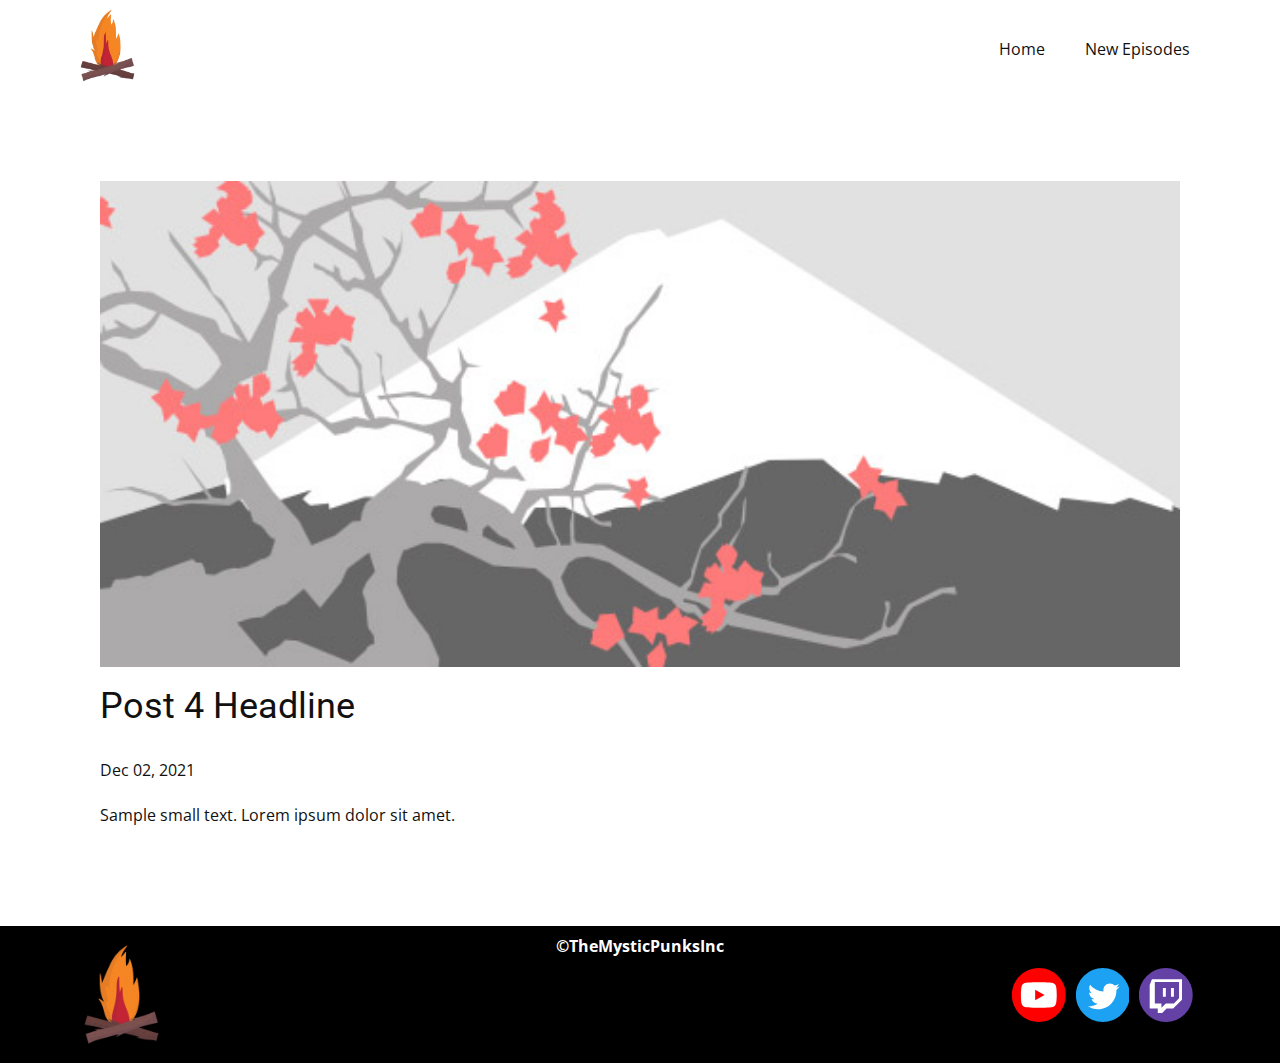
<file: blog/post-3.html>
<!doctype html>
<html style="font-size: 16px;"><head>
    <meta name="viewport" content="width=device-width, initial-scale=1.0">
    <meta charset="utf-8">
    <meta name="keywords" content="Post 1 Headline">
    <meta name="description" content="">
    <meta name="page_type" content="np-template-header-footer-from-plugin">
    <title>Post 4 Headline</title>
    <link rel="stylesheet" href="../nicepage.css" media="screen">
<link rel="stylesheet" href="../Post-Template.css" media="screen">
    <script class="u-script" type="text/javascript" src="../jquery.js" defer=""></script>
    <script class="u-script" type="text/javascript" src="../nicepage.js" defer=""></script>
    <meta name="generator" content="Nicepage 4.0.3, nicepage.com">
    <link rel="icon" href="../images/favicon1.png">
    <link id="u-theme-google-font" rel="stylesheet" href="https://fonts.googleapis.com/css?family=Roboto:100,100i,300,300i,400,400i,500,500i,700,700i,900,900i|Open+Sans:300,300i,400,400i,600,600i,700,700i,800,800i">
    
    
    <script type="application/ld+json">{
		"@context": "http://schema.org",
		"@type": "Organization",
		"name": "Sparking The fire Podcast",
		"logo": "images/CopyofSparkingTheFire1.png",
		"sameAs": [
				"https://www.youtube.com/channel/UC8xsF7m6xQC-nt2PxC2rKXw/videos",
				"https://twitter.com/TheMysticpunks",
				"https://nicepage.com/website-mockup"
		]
}</script>
    <meta name="theme-color" content="#478ac9">
    <meta name="twitter:site" content="@">
    <meta name="twitter:card" content="summary_large_image">
    <meta name="twitter:title" content="Post Template">
    <meta name="twitter:description" content="Sparking The fire Podcast">
  </head>
  <body class="u-body"><header class="u-clearfix u-header u-white u-header" id="sec-6507"><div class="u-clearfix u-sheet u-valign-middle u-sheet-1">
        <a href="https://nicepage.com" class="u-image u-logo u-image-1" data-image-width="500" data-image-height="500">
          <img src="../images/CopyofSparkingTheFire1.png" class="u-logo-image u-logo-image-1">
        </a>
        <nav class="u-menu u-menu-dropdown u-offcanvas u-menu-1">
          <div class="menu-collapse" style="font-size: 1rem; letter-spacing: 0px;">
            <a class="u-button-style u-custom-left-right-menu-spacing u-custom-padding-bottom u-custom-top-bottom-menu-spacing u-nav-link u-text-active-palette-1-base u-text-hover-palette-2-base" href="#">
              <svg><use xmlns:xlink="http://www.w3.org/1999/xlink" xlink:href="#menu-hamburger"></use></svg>
              <svg version="1.1" xmlns="http://www.w3.org/2000/svg" xmlns:xlink="http://www.w3.org/1999/xlink"><defs><symbol id="menu-hamburger" viewBox="0 0 16 16" style="width: 16px; height: 16px;"><rect y="1" width="16" height="2"></rect><rect y="7" width="16" height="2"></rect><rect y="13" width="16" height="2"></rect>
</symbol>
</defs></svg>
            </a>
          </div>
          <div class="u-custom-menu u-nav-container">
            <ul class="u-nav u-unstyled u-nav-1"><li class="u-nav-item"><a class="u-button-style u-nav-link u-text-active-palette-1-base u-text-hover-palette-2-base" href="../Home.html" style="padding: 10px 20px;">Home</a>
</li><li class="u-nav-item"><a class="u-button-style u-nav-link u-text-active-palette-1-base u-text-hover-palette-2-base" href="../New-Episodes.html" style="padding: 10px 20px;">New Episodes</a>
</li></ul>
          </div>
          <div class="u-custom-menu u-nav-container-collapse">
            <div class="u-black u-container-style u-inner-container-layout u-opacity u-opacity-95 u-sidenav">
              <div class="u-inner-container-layout u-sidenav-overflow">
                <div class="u-menu-close"></div>
                <ul class="u-align-center u-nav u-popupmenu-items u-unstyled u-nav-2"><li class="u-nav-item"><a class="u-button-style u-nav-link" href="../Home.html" style="padding: 10px 20px;">Home</a>
</li><li class="u-nav-item"><a class="u-button-style u-nav-link" href="../New-Episodes.html" style="padding: 10px 20px;">New Episodes</a>
</li></ul>
              </div>
            </div>
            <div class="u-black u-menu-overlay u-opacity u-opacity-70"></div>
          </div>
        </nav>
      </div></header>
    <section class="u-align-center u-clearfix u-section-1" id="sec-0bea">
      <div class="u-clearfix u-sheet u-valign-middle-md u-valign-middle-sm u-valign-middle-xs u-sheet-1"><!--post_details--><!--post_details_options_json--><!--{"source":""}--><!--/post_details_options_json--><!--blog_post-->
        <div class="u-container-style u-expanded-width u-post-details u-post-details-1">
          <div class="u-container-layout u-valign-middle u-container-layout-1"><!--blog_post_image-->
            <img alt="" class="u-blog-control u-expanded-width u-image u-image-default u-image-1" src="[data-uri]"><!--/blog_post_image--><!--blog_post_header-->
            <h2 class="u-blog-control u-text u-text-1">Post 4 Headline</h2><!--/blog_post_header--><!--blog_post_metadata-->
            <div class="u-blog-control u-metadata u-metadata-1"><!--blog_post_metadata_date-->
              <span class="u-meta-date u-meta-icon">Dec 02, 2021</span><!--/blog_post_metadata_date--><!--blog_post_metadata_category-->
              <!--/blog_post_metadata_category--><!--blog_post_metadata_comments-->
              <!--/blog_post_metadata_comments-->
            </div><!--/blog_post_metadata--><!--blog_post_content-->
            <div class="u-align-justify u-blog-control u-post-content u-text u-text-2 fr-view">
  Sample small text. Lorem ipsum dolor sit amet.
  </div><!--/blog_post_content-->
          </div>
        </div><!--/blog_post--><!--/post_details-->
      </div>
    </section>
    
    
    <footer class="u-align-center-md u-align-center-sm u-align-center-xs u-black u-clearfix u-footer" id="sec-06d4"><div class="u-clearfix u-sheet u-sheet-1">
        <p class="u-align-center-lg u-align-center-md u-align-center-xl u-text u-text-1"><b>©TheMysticPunksInc</b>
        </p>
        <a href="https://nicepage.com" class="u-image u-logo u-image-1" data-image-width="500" data-image-height="500">
          <img src="../images/CopyofSparkingTheFire2.png" class="u-logo-image u-logo-image-1">
        </a>
        <div class="u-align-left u-social-icons u-spacing-10 u-social-icons-1">
          <a class="u-social-url" title="Youtube" target="_blank" href="https://www.youtube.com/channel/UC8xsF7m6xQC-nt2PxC2rKXw/videos"><span class="u-icon u-social-facebook u-social-icon u-icon-1"><svg class="u-svg-link" preserveAspectRatio="xMidYMin slice" viewBox="0 0 1000 1000" style=""><use xmlns:xlink="http://www.w3.org/1999/xlink" xlink:href="#svg-56c3"></use></svg><svg class="u-svg-content" viewBox="0 0 1000 1000" id="svg-56c3" style="enable-background:new 0 0 1000 1000;"><style type="text/css"> .st0{fill:#FF0000;}
	.st1{fill:#FFFFFF;} </style><g><path class="st0" d="M500,1000L500,1000C223.9,1000,0,776.1,0,500v0C0,223.9,223.9,0,500,0h0c276.1,0,500,223.9,500,500v0   C1000,776.1,776.1,1000,500,1000z"></path><path class="st1" d="M818.2,339.1c-7.6-28.8-30.1-51.4-58.7-59.1c-51.8-14-259.4-14-259.4-14s-207.7,0-259.4,14   c-28.6,7.7-51.1,30.3-58.7,59.1C168,391.2,168,500,168,500s0,108.8,13.9,160.9c7.6,28.8,30.1,51.4,58.7,59.1   c51.8,14,259.4,14,259.4,14s207.7,0,259.4-14c28.6-7.7,51.1-30.3,58.7-59.1C832,608.8,832,500,832,500S832,391.2,818.2,339.1z    M432.1,598.7V401.3L605.6,500L432.1,598.7z"></path>
</g></svg></span>
          </a>
          <a class="u-social-url" title="twitter" target="_blank" href="https://twitter.com/TheMysticpunks"><span class="u-icon u-social-icon u-social-twitter u-icon-2"><svg class="u-svg-link" preserveAspectRatio="xMidYMin slice" viewBox="0 0 512 512" style=""><use xmlns:xlink="http://www.w3.org/1999/xlink" xlink:href="#svg-0fbd"></use></svg><svg class="u-svg-content" viewBox="0 0 512 512" id="svg-0fbd" style="fill-rule:evenodd;clip-rule:evenodd;stroke-linejoin:round;stroke-miterlimit:2;"><g><circle cx="256" cy="256" id="Dark_Blue" r="256" style="fill:currentColor;"></circle><path d="M209.152,391.04c113.536,0 175.616,-94.08 175.616,-175.616c0,-2.688 0,-5.376 -0.128,-7.936c12.032,-8.704 22.528,-19.584 30.848,-32c-11.008,4.864 -22.912,8.192 -35.456,9.728c12.8,-7.68 22.528,-19.712 27.136,-34.176c-11.904,7.04 -25.088,12.16 -39.168,14.976c-11.264,-12.032 -27.264,-19.456 -45.056,-19.456c-34.048,0 -61.696,27.648 -61.696,61.696c0,4.864 0.512,9.6 1.664,14.08c-51.328,-2.56 -96.768,-27.136 -127.232,-64.512c-5.248,9.088 -8.32,19.712 -8.32,30.976c0,21.376 10.88,40.32 27.52,51.328c-10.112,-0.256 -19.584,-3.072 -27.904,-7.68l0,0.768c0,29.952 21.248,54.784 49.536,60.544c-5.12,1.408 -10.624,2.176 -16.256,2.176c-3.968,0 -7.808,-0.384 -11.648,-1.152c7.808,24.576 30.592,42.368 57.6,42.88c-21.12,16.512 -47.744,26.368 -76.672,26.368c-4.992,0 -9.856,-0.256 -14.72,-0.896c27.008,17.664 59.52,27.904 94.336,27.904" id="Logo__x2014__FIXED" style="fill:#fff;fill-rule:nonzero;"></path>
</g></svg></span>
          </a>
          <a class="u-social-url" title="https://www.twitch.tv/TheMysticpunks" target="_blank" href="https://nicepage.com/website-mockup"><span class="u-icon u-social-icon u-social-instagram u-icon-3"><svg class="u-svg-link" preserveAspectRatio="xMidYMin slice" viewBox="0 0 512 512" style=""><use xmlns:xlink="http://www.w3.org/1999/xlink" xlink:href="#svg-e19d"></use></svg><svg class="u-svg-content" viewBox="0 0 512 512" id="svg-e19d"><circle cx="256" cy="256" fill="currentColor" id="ellipse" r="256"></circle><path d="M256,189.5V273h-27.9v-83.5H256z M332.5,189.5V273h-27.9v-83.5H332.5z M332.5,335.6l48.7-48.8  V133.9H151.6v201.7h62.7v41.7l41.7-41.7L332.5,335.6L332.5,335.6z M409.1,106v194.8l-83.5,83.5h-62.7L221.2,426h-41.7v-41.7H103  V161.6l21-55.6C124,106,409.1,106,409.1,106z" fill="#FFFFFF" id="logo"></path></svg></span>
          </a>
        </div>
      </div></footer>
  
</body></html>
</file>
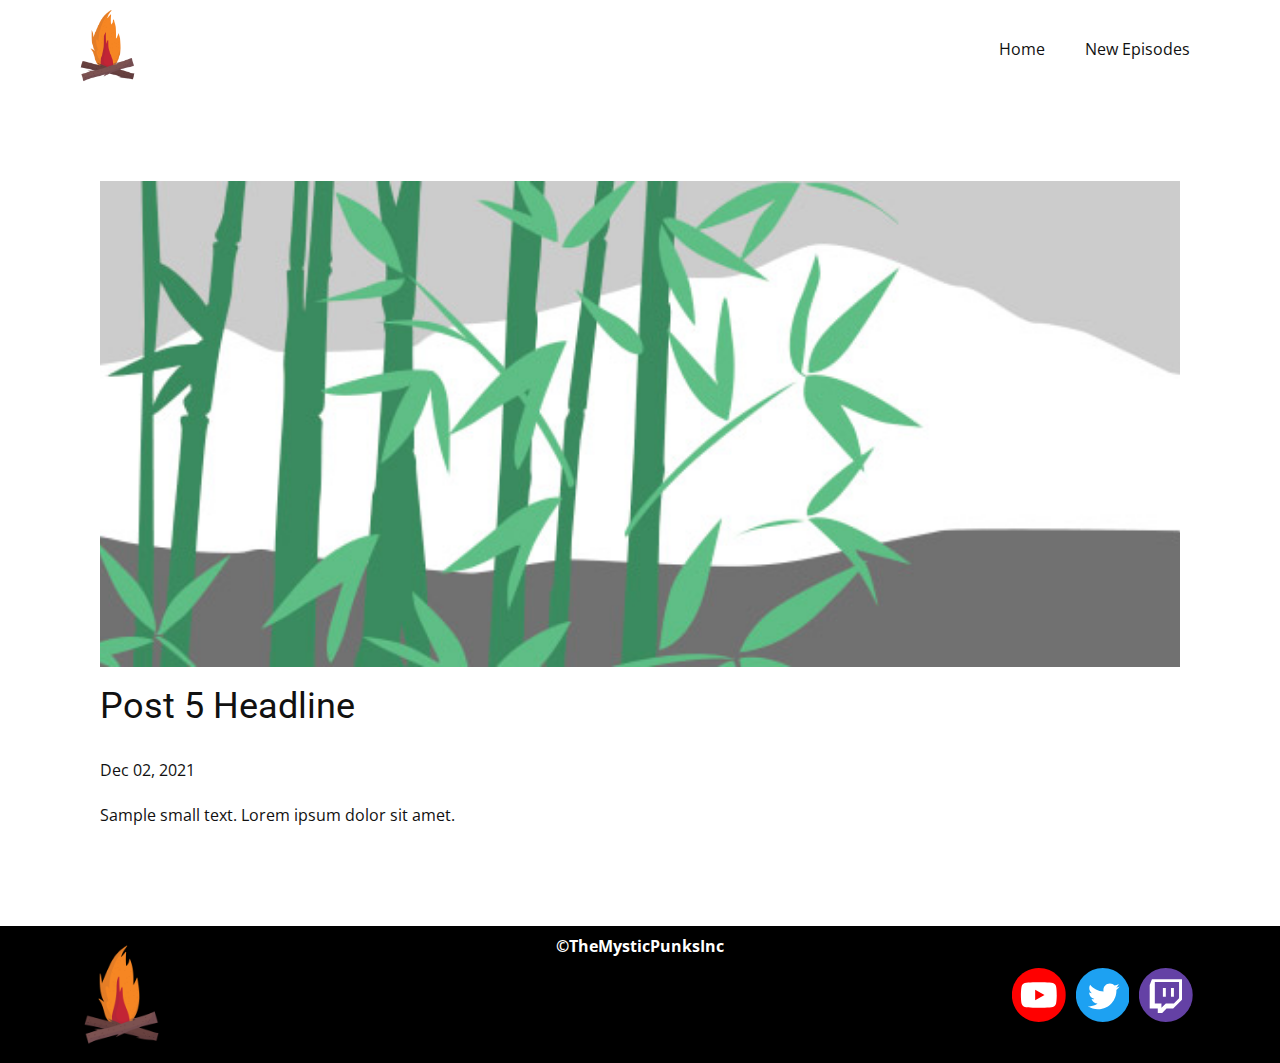
<file: blog/post-4.html>
<!doctype html>
<html style="font-size: 16px;"><head>
    <meta name="viewport" content="width=device-width, initial-scale=1.0">
    <meta charset="utf-8">
    <meta name="keywords" content="Post 1 Headline">
    <meta name="description" content="">
    <meta name="page_type" content="np-template-header-footer-from-plugin">
    <title>Post 5 Headline</title>
    <link rel="stylesheet" href="../nicepage.css" media="screen">
<link rel="stylesheet" href="../Post-Template.css" media="screen">
    <script class="u-script" type="text/javascript" src="../jquery.js" defer=""></script>
    <script class="u-script" type="text/javascript" src="../nicepage.js" defer=""></script>
    <meta name="generator" content="Nicepage 4.0.3, nicepage.com">
    <link rel="icon" href="../images/favicon1.png">
    <link id="u-theme-google-font" rel="stylesheet" href="https://fonts.googleapis.com/css?family=Roboto:100,100i,300,300i,400,400i,500,500i,700,700i,900,900i|Open+Sans:300,300i,400,400i,600,600i,700,700i,800,800i">
    
    
    <script type="application/ld+json">{
		"@context": "http://schema.org",
		"@type": "Organization",
		"name": "Sparking The fire Podcast",
		"logo": "images/CopyofSparkingTheFire1.png",
		"sameAs": [
				"https://www.youtube.com/channel/UC8xsF7m6xQC-nt2PxC2rKXw/videos",
				"https://twitter.com/TheMysticpunks",
				"https://nicepage.com/website-mockup"
		]
}</script>
    <meta name="theme-color" content="#478ac9">
    <meta name="twitter:site" content="@">
    <meta name="twitter:card" content="summary_large_image">
    <meta name="twitter:title" content="Post Template">
    <meta name="twitter:description" content="Sparking The fire Podcast">
  </head>
  <body class="u-body"><header class="u-clearfix u-header u-white u-header" id="sec-6507"><div class="u-clearfix u-sheet u-valign-middle u-sheet-1">
        <a href="https://nicepage.com" class="u-image u-logo u-image-1" data-image-width="500" data-image-height="500">
          <img src="../images/CopyofSparkingTheFire1.png" class="u-logo-image u-logo-image-1">
        </a>
        <nav class="u-menu u-menu-dropdown u-offcanvas u-menu-1">
          <div class="menu-collapse" style="font-size: 1rem; letter-spacing: 0px;">
            <a class="u-button-style u-custom-left-right-menu-spacing u-custom-padding-bottom u-custom-top-bottom-menu-spacing u-nav-link u-text-active-palette-1-base u-text-hover-palette-2-base" href="#">
              <svg><use xmlns:xlink="http://www.w3.org/1999/xlink" xlink:href="#menu-hamburger"></use></svg>
              <svg version="1.1" xmlns="http://www.w3.org/2000/svg" xmlns:xlink="http://www.w3.org/1999/xlink"><defs><symbol id="menu-hamburger" viewBox="0 0 16 16" style="width: 16px; height: 16px;"><rect y="1" width="16" height="2"></rect><rect y="7" width="16" height="2"></rect><rect y="13" width="16" height="2"></rect>
</symbol>
</defs></svg>
            </a>
          </div>
          <div class="u-custom-menu u-nav-container">
            <ul class="u-nav u-unstyled u-nav-1"><li class="u-nav-item"><a class="u-button-style u-nav-link u-text-active-palette-1-base u-text-hover-palette-2-base" href="../Home.html" style="padding: 10px 20px;">Home</a>
</li><li class="u-nav-item"><a class="u-button-style u-nav-link u-text-active-palette-1-base u-text-hover-palette-2-base" href="../New-Episodes.html" style="padding: 10px 20px;">New Episodes</a>
</li></ul>
          </div>
          <div class="u-custom-menu u-nav-container-collapse">
            <div class="u-black u-container-style u-inner-container-layout u-opacity u-opacity-95 u-sidenav">
              <div class="u-inner-container-layout u-sidenav-overflow">
                <div class="u-menu-close"></div>
                <ul class="u-align-center u-nav u-popupmenu-items u-unstyled u-nav-2"><li class="u-nav-item"><a class="u-button-style u-nav-link" href="../Home.html" style="padding: 10px 20px;">Home</a>
</li><li class="u-nav-item"><a class="u-button-style u-nav-link" href="../New-Episodes.html" style="padding: 10px 20px;">New Episodes</a>
</li></ul>
              </div>
            </div>
            <div class="u-black u-menu-overlay u-opacity u-opacity-70"></div>
          </div>
        </nav>
      </div></header>
    <section class="u-align-center u-clearfix u-section-1" id="sec-0bea">
      <div class="u-clearfix u-sheet u-valign-middle-md u-valign-middle-sm u-valign-middle-xs u-sheet-1"><!--post_details--><!--post_details_options_json--><!--{"source":""}--><!--/post_details_options_json--><!--blog_post-->
        <div class="u-container-style u-expanded-width u-post-details u-post-details-1">
          <div class="u-container-layout u-valign-middle u-container-layout-1"><!--blog_post_image-->
            <img alt="" class="u-blog-control u-expanded-width u-image u-image-default u-image-1" src="[data-uri]"><!--/blog_post_image--><!--blog_post_header-->
            <h2 class="u-blog-control u-text u-text-1">Post 5 Headline</h2><!--/blog_post_header--><!--blog_post_metadata-->
            <div class="u-blog-control u-metadata u-metadata-1"><!--blog_post_metadata_date-->
              <span class="u-meta-date u-meta-icon">Dec 02, 2021</span><!--/blog_post_metadata_date--><!--blog_post_metadata_category-->
              <!--/blog_post_metadata_category--><!--blog_post_metadata_comments-->
              <!--/blog_post_metadata_comments-->
            </div><!--/blog_post_metadata--><!--blog_post_content-->
            <div class="u-align-justify u-blog-control u-post-content u-text u-text-2 fr-view">
  Sample small text. Lorem ipsum dolor sit amet.
  </div><!--/blog_post_content-->
          </div>
        </div><!--/blog_post--><!--/post_details-->
      </div>
    </section>
    
    
    <footer class="u-align-center-md u-align-center-sm u-align-center-xs u-black u-clearfix u-footer" id="sec-06d4"><div class="u-clearfix u-sheet u-sheet-1">
        <p class="u-align-center-lg u-align-center-md u-align-center-xl u-text u-text-1"><b>©TheMysticPunksInc</b>
        </p>
        <a href="https://nicepage.com" class="u-image u-logo u-image-1" data-image-width="500" data-image-height="500">
          <img src="../images/CopyofSparkingTheFire2.png" class="u-logo-image u-logo-image-1">
        </a>
        <div class="u-align-left u-social-icons u-spacing-10 u-social-icons-1">
          <a class="u-social-url" title="Youtube" target="_blank" href="https://www.youtube.com/channel/UC8xsF7m6xQC-nt2PxC2rKXw/videos"><span class="u-icon u-social-facebook u-social-icon u-icon-1"><svg class="u-svg-link" preserveAspectRatio="xMidYMin slice" viewBox="0 0 1000 1000" style=""><use xmlns:xlink="http://www.w3.org/1999/xlink" xlink:href="#svg-56c3"></use></svg><svg class="u-svg-content" viewBox="0 0 1000 1000" id="svg-56c3" style="enable-background:new 0 0 1000 1000;"><style type="text/css"> .st0{fill:#FF0000;}
	.st1{fill:#FFFFFF;} </style><g><path class="st0" d="M500,1000L500,1000C223.9,1000,0,776.1,0,500v0C0,223.9,223.9,0,500,0h0c276.1,0,500,223.9,500,500v0   C1000,776.1,776.1,1000,500,1000z"></path><path class="st1" d="M818.2,339.1c-7.6-28.8-30.1-51.4-58.7-59.1c-51.8-14-259.4-14-259.4-14s-207.7,0-259.4,14   c-28.6,7.7-51.1,30.3-58.7,59.1C168,391.2,168,500,168,500s0,108.8,13.9,160.9c7.6,28.8,30.1,51.4,58.7,59.1   c51.8,14,259.4,14,259.4,14s207.7,0,259.4-14c28.6-7.7,51.1-30.3,58.7-59.1C832,608.8,832,500,832,500S832,391.2,818.2,339.1z    M432.1,598.7V401.3L605.6,500L432.1,598.7z"></path>
</g></svg></span>
          </a>
          <a class="u-social-url" title="twitter" target="_blank" href="https://twitter.com/TheMysticpunks"><span class="u-icon u-social-icon u-social-twitter u-icon-2"><svg class="u-svg-link" preserveAspectRatio="xMidYMin slice" viewBox="0 0 512 512" style=""><use xmlns:xlink="http://www.w3.org/1999/xlink" xlink:href="#svg-0fbd"></use></svg><svg class="u-svg-content" viewBox="0 0 512 512" id="svg-0fbd" style="fill-rule:evenodd;clip-rule:evenodd;stroke-linejoin:round;stroke-miterlimit:2;"><g><circle cx="256" cy="256" id="Dark_Blue" r="256" style="fill:currentColor;"></circle><path d="M209.152,391.04c113.536,0 175.616,-94.08 175.616,-175.616c0,-2.688 0,-5.376 -0.128,-7.936c12.032,-8.704 22.528,-19.584 30.848,-32c-11.008,4.864 -22.912,8.192 -35.456,9.728c12.8,-7.68 22.528,-19.712 27.136,-34.176c-11.904,7.04 -25.088,12.16 -39.168,14.976c-11.264,-12.032 -27.264,-19.456 -45.056,-19.456c-34.048,0 -61.696,27.648 -61.696,61.696c0,4.864 0.512,9.6 1.664,14.08c-51.328,-2.56 -96.768,-27.136 -127.232,-64.512c-5.248,9.088 -8.32,19.712 -8.32,30.976c0,21.376 10.88,40.32 27.52,51.328c-10.112,-0.256 -19.584,-3.072 -27.904,-7.68l0,0.768c0,29.952 21.248,54.784 49.536,60.544c-5.12,1.408 -10.624,2.176 -16.256,2.176c-3.968,0 -7.808,-0.384 -11.648,-1.152c7.808,24.576 30.592,42.368 57.6,42.88c-21.12,16.512 -47.744,26.368 -76.672,26.368c-4.992,0 -9.856,-0.256 -14.72,-0.896c27.008,17.664 59.52,27.904 94.336,27.904" id="Logo__x2014__FIXED" style="fill:#fff;fill-rule:nonzero;"></path>
</g></svg></span>
          </a>
          <a class="u-social-url" title="https://www.twitch.tv/TheMysticpunks" target="_blank" href="https://nicepage.com/website-mockup"><span class="u-icon u-social-icon u-social-instagram u-icon-3"><svg class="u-svg-link" preserveAspectRatio="xMidYMin slice" viewBox="0 0 512 512" style=""><use xmlns:xlink="http://www.w3.org/1999/xlink" xlink:href="#svg-e19d"></use></svg><svg class="u-svg-content" viewBox="0 0 512 512" id="svg-e19d"><circle cx="256" cy="256" fill="currentColor" id="ellipse" r="256"></circle><path d="M256,189.5V273h-27.9v-83.5H256z M332.5,189.5V273h-27.9v-83.5H332.5z M332.5,335.6l48.7-48.8  V133.9H151.6v201.7h62.7v41.7l41.7-41.7L332.5,335.6L332.5,335.6z M409.1,106v194.8l-83.5,83.5h-62.7L221.2,426h-41.7v-41.7H103  V161.6l21-55.6C124,106,409.1,106,409.1,106z" fill="#FFFFFF" id="logo"></path></svg></span>
          </a>
        </div>
      </div></footer>
  
</body></html>
</file>
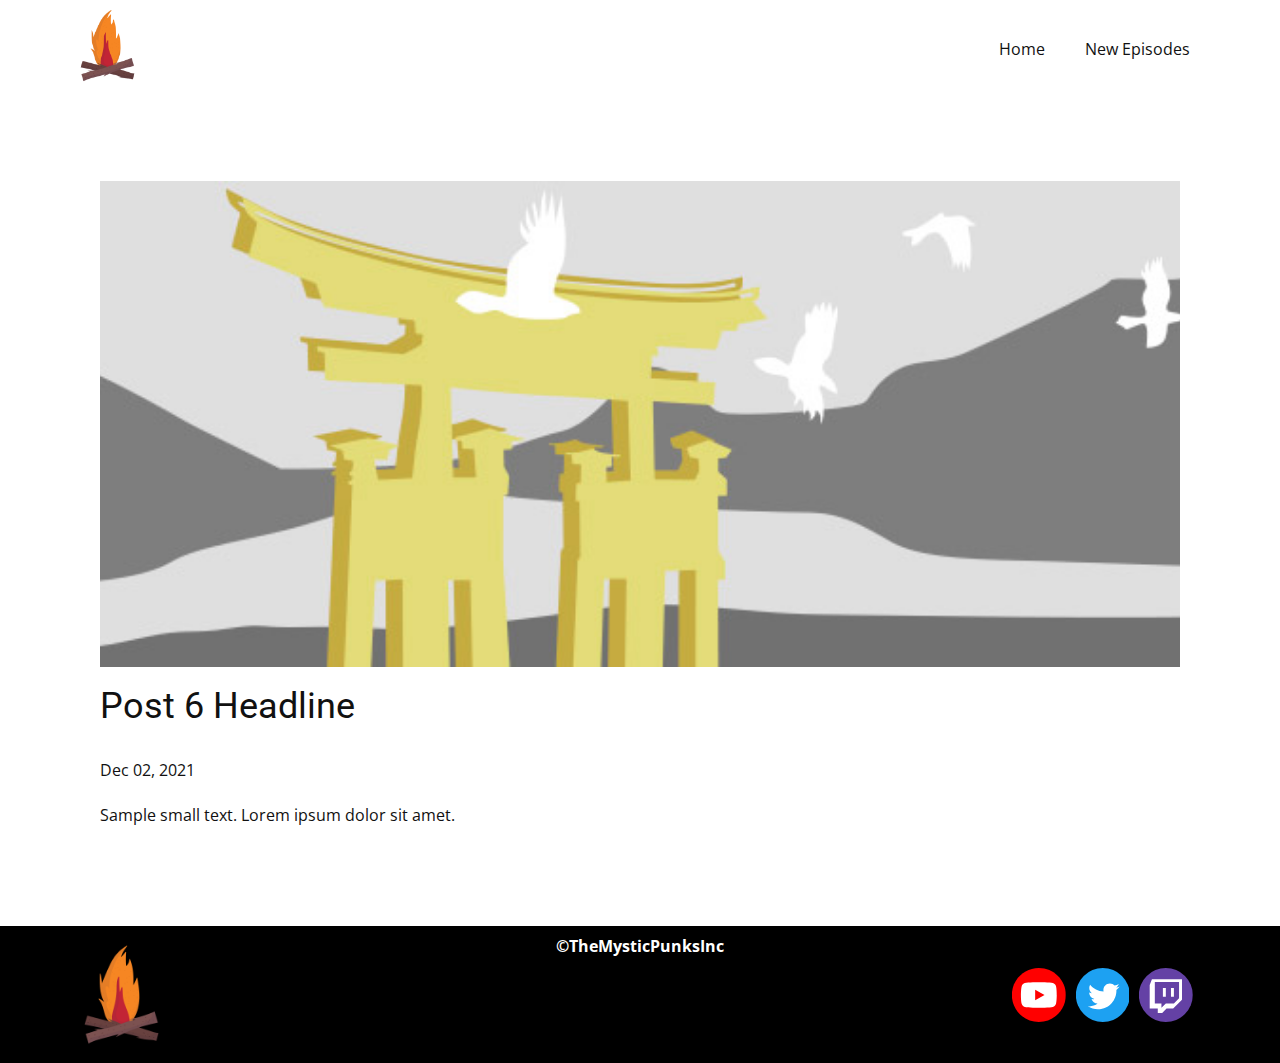
<file: blog/post-5.html>
<!doctype html>
<html style="font-size: 16px;"><head>
    <meta name="viewport" content="width=device-width, initial-scale=1.0">
    <meta charset="utf-8">
    <meta name="keywords" content="Post 1 Headline">
    <meta name="description" content="">
    <meta name="page_type" content="np-template-header-footer-from-plugin">
    <title>Post 6 Headline</title>
    <link rel="stylesheet" href="../nicepage.css" media="screen">
<link rel="stylesheet" href="../Post-Template.css" media="screen">
    <script class="u-script" type="text/javascript" src="../jquery.js" defer=""></script>
    <script class="u-script" type="text/javascript" src="../nicepage.js" defer=""></script>
    <meta name="generator" content="Nicepage 4.0.3, nicepage.com">
    <link rel="icon" href="../images/favicon1.png">
    <link id="u-theme-google-font" rel="stylesheet" href="https://fonts.googleapis.com/css?family=Roboto:100,100i,300,300i,400,400i,500,500i,700,700i,900,900i|Open+Sans:300,300i,400,400i,600,600i,700,700i,800,800i">
    
    
    <script type="application/ld+json">{
		"@context": "http://schema.org",
		"@type": "Organization",
		"name": "Sparking The fire Podcast",
		"logo": "images/CopyofSparkingTheFire1.png",
		"sameAs": [
				"https://www.youtube.com/channel/UC8xsF7m6xQC-nt2PxC2rKXw/videos",
				"https://twitter.com/TheMysticpunks",
				"https://nicepage.com/website-mockup"
		]
}</script>
    <meta name="theme-color" content="#478ac9">
    <meta name="twitter:site" content="@">
    <meta name="twitter:card" content="summary_large_image">
    <meta name="twitter:title" content="Post Template">
    <meta name="twitter:description" content="Sparking The fire Podcast">
  </head>
  <body class="u-body"><header class="u-clearfix u-header u-white u-header" id="sec-6507"><div class="u-clearfix u-sheet u-valign-middle u-sheet-1">
        <a href="https://nicepage.com" class="u-image u-logo u-image-1" data-image-width="500" data-image-height="500">
          <img src="../images/CopyofSparkingTheFire1.png" class="u-logo-image u-logo-image-1">
        </a>
        <nav class="u-menu u-menu-dropdown u-offcanvas u-menu-1">
          <div class="menu-collapse" style="font-size: 1rem; letter-spacing: 0px;">
            <a class="u-button-style u-custom-left-right-menu-spacing u-custom-padding-bottom u-custom-top-bottom-menu-spacing u-nav-link u-text-active-palette-1-base u-text-hover-palette-2-base" href="#">
              <svg><use xmlns:xlink="http://www.w3.org/1999/xlink" xlink:href="#menu-hamburger"></use></svg>
              <svg version="1.1" xmlns="http://www.w3.org/2000/svg" xmlns:xlink="http://www.w3.org/1999/xlink"><defs><symbol id="menu-hamburger" viewBox="0 0 16 16" style="width: 16px; height: 16px;"><rect y="1" width="16" height="2"></rect><rect y="7" width="16" height="2"></rect><rect y="13" width="16" height="2"></rect>
</symbol>
</defs></svg>
            </a>
          </div>
          <div class="u-custom-menu u-nav-container">
            <ul class="u-nav u-unstyled u-nav-1"><li class="u-nav-item"><a class="u-button-style u-nav-link u-text-active-palette-1-base u-text-hover-palette-2-base" href="../Home.html" style="padding: 10px 20px;">Home</a>
</li><li class="u-nav-item"><a class="u-button-style u-nav-link u-text-active-palette-1-base u-text-hover-palette-2-base" href="../New-Episodes.html" style="padding: 10px 20px;">New Episodes</a>
</li></ul>
          </div>
          <div class="u-custom-menu u-nav-container-collapse">
            <div class="u-black u-container-style u-inner-container-layout u-opacity u-opacity-95 u-sidenav">
              <div class="u-inner-container-layout u-sidenav-overflow">
                <div class="u-menu-close"></div>
                <ul class="u-align-center u-nav u-popupmenu-items u-unstyled u-nav-2"><li class="u-nav-item"><a class="u-button-style u-nav-link" href="../Home.html" style="padding: 10px 20px;">Home</a>
</li><li class="u-nav-item"><a class="u-button-style u-nav-link" href="../New-Episodes.html" style="padding: 10px 20px;">New Episodes</a>
</li></ul>
              </div>
            </div>
            <div class="u-black u-menu-overlay u-opacity u-opacity-70"></div>
          </div>
        </nav>
      </div></header>
    <section class="u-align-center u-clearfix u-section-1" id="sec-0bea">
      <div class="u-clearfix u-sheet u-valign-middle-md u-valign-middle-sm u-valign-middle-xs u-sheet-1"><!--post_details--><!--post_details_options_json--><!--{"source":""}--><!--/post_details_options_json--><!--blog_post-->
        <div class="u-container-style u-expanded-width u-post-details u-post-details-1">
          <div class="u-container-layout u-valign-middle u-container-layout-1"><!--blog_post_image-->
            <img alt="" class="u-blog-control u-expanded-width u-image u-image-default u-image-1" src="[data-uri]"><!--/blog_post_image--><!--blog_post_header-->
            <h2 class="u-blog-control u-text u-text-1">Post 6 Headline</h2><!--/blog_post_header--><!--blog_post_metadata-->
            <div class="u-blog-control u-metadata u-metadata-1"><!--blog_post_metadata_date-->
              <span class="u-meta-date u-meta-icon">Dec 02, 2021</span><!--/blog_post_metadata_date--><!--blog_post_metadata_category-->
              <!--/blog_post_metadata_category--><!--blog_post_metadata_comments-->
              <!--/blog_post_metadata_comments-->
            </div><!--/blog_post_metadata--><!--blog_post_content-->
            <div class="u-align-justify u-blog-control u-post-content u-text u-text-2 fr-view">
  Sample small text. Lorem ipsum dolor sit amet.
  </div><!--/blog_post_content-->
          </div>
        </div><!--/blog_post--><!--/post_details-->
      </div>
    </section>
    
    
    <footer class="u-align-center-md u-align-center-sm u-align-center-xs u-black u-clearfix u-footer" id="sec-06d4"><div class="u-clearfix u-sheet u-sheet-1">
        <p class="u-align-center-lg u-align-center-md u-align-center-xl u-text u-text-1"><b>©TheMysticPunksInc</b>
        </p>
        <a href="https://nicepage.com" class="u-image u-logo u-image-1" data-image-width="500" data-image-height="500">
          <img src="../images/CopyofSparkingTheFire2.png" class="u-logo-image u-logo-image-1">
        </a>
        <div class="u-align-left u-social-icons u-spacing-10 u-social-icons-1">
          <a class="u-social-url" title="Youtube" target="_blank" href="https://www.youtube.com/channel/UC8xsF7m6xQC-nt2PxC2rKXw/videos"><span class="u-icon u-social-facebook u-social-icon u-icon-1"><svg class="u-svg-link" preserveAspectRatio="xMidYMin slice" viewBox="0 0 1000 1000" style=""><use xmlns:xlink="http://www.w3.org/1999/xlink" xlink:href="#svg-56c3"></use></svg><svg class="u-svg-content" viewBox="0 0 1000 1000" id="svg-56c3" style="enable-background:new 0 0 1000 1000;"><style type="text/css"> .st0{fill:#FF0000;}
	.st1{fill:#FFFFFF;} </style><g><path class="st0" d="M500,1000L500,1000C223.9,1000,0,776.1,0,500v0C0,223.9,223.9,0,500,0h0c276.1,0,500,223.9,500,500v0   C1000,776.1,776.1,1000,500,1000z"></path><path class="st1" d="M818.2,339.1c-7.6-28.8-30.1-51.4-58.7-59.1c-51.8-14-259.4-14-259.4-14s-207.7,0-259.4,14   c-28.6,7.7-51.1,30.3-58.7,59.1C168,391.2,168,500,168,500s0,108.8,13.9,160.9c7.6,28.8,30.1,51.4,58.7,59.1   c51.8,14,259.4,14,259.4,14s207.7,0,259.4-14c28.6-7.7,51.1-30.3,58.7-59.1C832,608.8,832,500,832,500S832,391.2,818.2,339.1z    M432.1,598.7V401.3L605.6,500L432.1,598.7z"></path>
</g></svg></span>
          </a>
          <a class="u-social-url" title="twitter" target="_blank" href="https://twitter.com/TheMysticpunks"><span class="u-icon u-social-icon u-social-twitter u-icon-2"><svg class="u-svg-link" preserveAspectRatio="xMidYMin slice" viewBox="0 0 512 512" style=""><use xmlns:xlink="http://www.w3.org/1999/xlink" xlink:href="#svg-0fbd"></use></svg><svg class="u-svg-content" viewBox="0 0 512 512" id="svg-0fbd" style="fill-rule:evenodd;clip-rule:evenodd;stroke-linejoin:round;stroke-miterlimit:2;"><g><circle cx="256" cy="256" id="Dark_Blue" r="256" style="fill:currentColor;"></circle><path d="M209.152,391.04c113.536,0 175.616,-94.08 175.616,-175.616c0,-2.688 0,-5.376 -0.128,-7.936c12.032,-8.704 22.528,-19.584 30.848,-32c-11.008,4.864 -22.912,8.192 -35.456,9.728c12.8,-7.68 22.528,-19.712 27.136,-34.176c-11.904,7.04 -25.088,12.16 -39.168,14.976c-11.264,-12.032 -27.264,-19.456 -45.056,-19.456c-34.048,0 -61.696,27.648 -61.696,61.696c0,4.864 0.512,9.6 1.664,14.08c-51.328,-2.56 -96.768,-27.136 -127.232,-64.512c-5.248,9.088 -8.32,19.712 -8.32,30.976c0,21.376 10.88,40.32 27.52,51.328c-10.112,-0.256 -19.584,-3.072 -27.904,-7.68l0,0.768c0,29.952 21.248,54.784 49.536,60.544c-5.12,1.408 -10.624,2.176 -16.256,2.176c-3.968,0 -7.808,-0.384 -11.648,-1.152c7.808,24.576 30.592,42.368 57.6,42.88c-21.12,16.512 -47.744,26.368 -76.672,26.368c-4.992,0 -9.856,-0.256 -14.72,-0.896c27.008,17.664 59.52,27.904 94.336,27.904" id="Logo__x2014__FIXED" style="fill:#fff;fill-rule:nonzero;"></path>
</g></svg></span>
          </a>
          <a class="u-social-url" title="https://www.twitch.tv/TheMysticpunks" target="_blank" href="https://nicepage.com/website-mockup"><span class="u-icon u-social-icon u-social-instagram u-icon-3"><svg class="u-svg-link" preserveAspectRatio="xMidYMin slice" viewBox="0 0 512 512" style=""><use xmlns:xlink="http://www.w3.org/1999/xlink" xlink:href="#svg-e19d"></use></svg><svg class="u-svg-content" viewBox="0 0 512 512" id="svg-e19d"><circle cx="256" cy="256" fill="currentColor" id="ellipse" r="256"></circle><path d="M256,189.5V273h-27.9v-83.5H256z M332.5,189.5V273h-27.9v-83.5H332.5z M332.5,335.6l48.7-48.8  V133.9H151.6v201.7h62.7v41.7l41.7-41.7L332.5,335.6L332.5,335.6z M409.1,106v194.8l-83.5,83.5h-62.7L221.2,426h-41.7v-41.7H103  V161.6l21-55.6C124,106,409.1,106,409.1,106z" fill="#FFFFFF" id="logo"></path></svg></span>
          </a>
        </div>
      </div></footer>
  
</body></html>
</file>
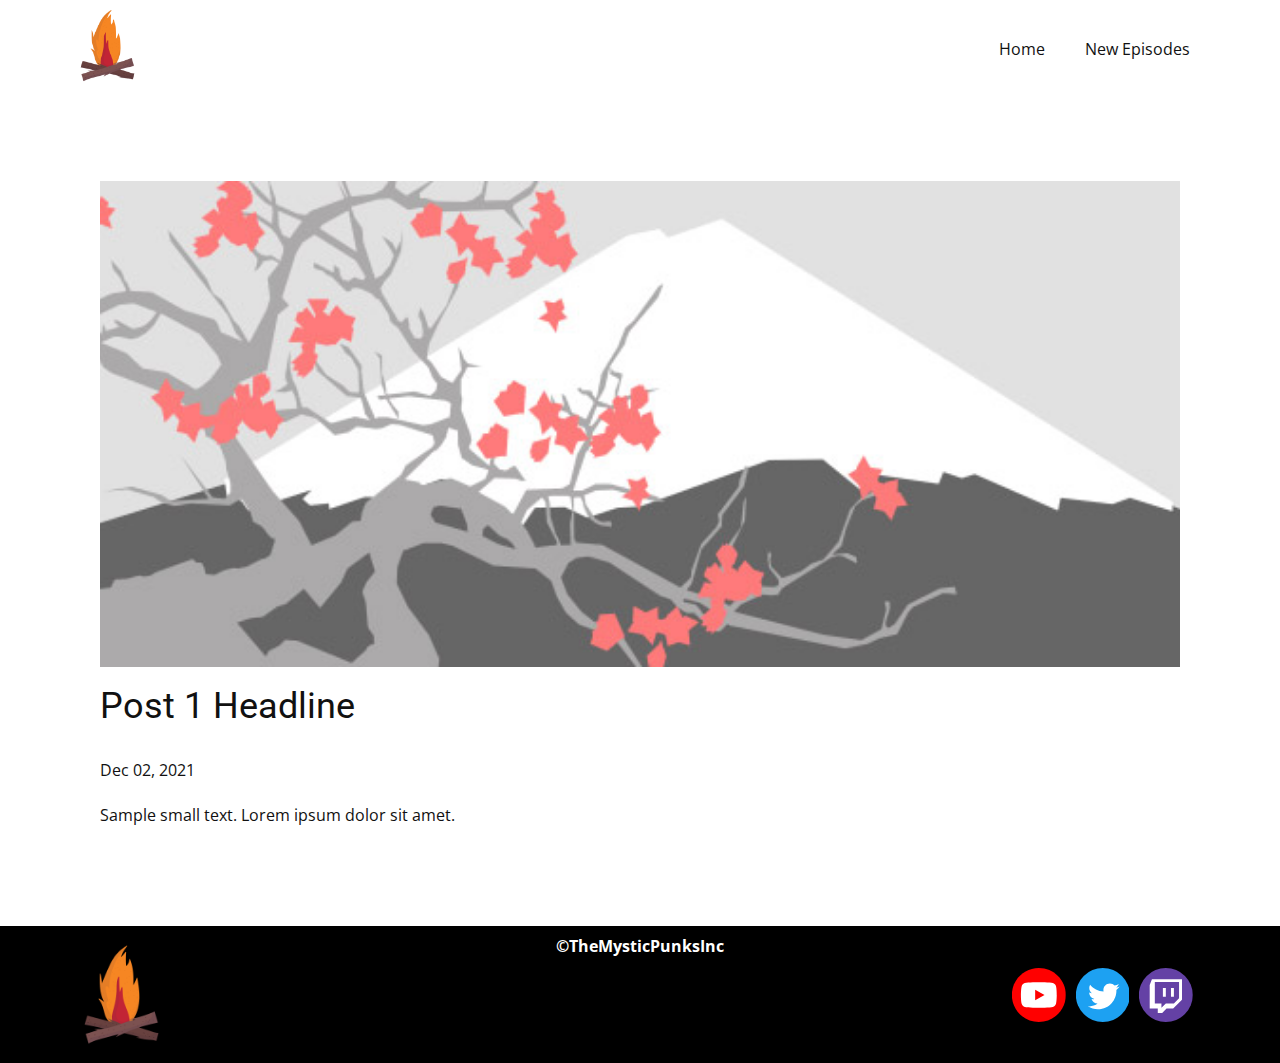
<file: blog/post.html>
<!doctype html>
<html style="font-size: 16px;"><head>
    <meta name="viewport" content="width=device-width, initial-scale=1.0">
    <meta charset="utf-8">
    <meta name="keywords" content="Post 1 Headline">
    <meta name="description" content="">
    <meta name="page_type" content="np-template-header-footer-from-plugin">
    <title>Post 1 Headline</title>
    <link rel="stylesheet" href="../nicepage.css" media="screen">
<link rel="stylesheet" href="../Post-Template.css" media="screen">
    <script class="u-script" type="text/javascript" src="../jquery.js" defer=""></script>
    <script class="u-script" type="text/javascript" src="../nicepage.js" defer=""></script>
    <meta name="generator" content="Nicepage 4.0.3, nicepage.com">
    <link rel="icon" href="../images/favicon1.png">
    <link id="u-theme-google-font" rel="stylesheet" href="https://fonts.googleapis.com/css?family=Roboto:100,100i,300,300i,400,400i,500,500i,700,700i,900,900i|Open+Sans:300,300i,400,400i,600,600i,700,700i,800,800i">
    
    
    <script type="application/ld+json">{
		"@context": "http://schema.org",
		"@type": "Organization",
		"name": "Sparking The fire Podcast",
		"logo": "images/CopyofSparkingTheFire1.png",
		"sameAs": [
				"https://www.youtube.com/channel/UC8xsF7m6xQC-nt2PxC2rKXw/videos",
				"https://twitter.com/TheMysticpunks",
				"https://nicepage.com/website-mockup"
		]
}</script>
    <meta name="theme-color" content="#478ac9">
    <meta name="twitter:site" content="@">
    <meta name="twitter:card" content="summary_large_image">
    <meta name="twitter:title" content="Post Template">
    <meta name="twitter:description" content="Sparking The fire Podcast">
  </head>
  <body class="u-body"><header class="u-clearfix u-header u-white u-header" id="sec-6507"><div class="u-clearfix u-sheet u-valign-middle u-sheet-1">
        <a href="https://nicepage.com" class="u-image u-logo u-image-1" data-image-width="500" data-image-height="500">
          <img src="../images/CopyofSparkingTheFire1.png" class="u-logo-image u-logo-image-1">
        </a>
        <nav class="u-menu u-menu-dropdown u-offcanvas u-menu-1">
          <div class="menu-collapse" style="font-size: 1rem; letter-spacing: 0px;">
            <a class="u-button-style u-custom-left-right-menu-spacing u-custom-padding-bottom u-custom-top-bottom-menu-spacing u-nav-link u-text-active-palette-1-base u-text-hover-palette-2-base" href="#">
              <svg><use xmlns:xlink="http://www.w3.org/1999/xlink" xlink:href="#menu-hamburger"></use></svg>
              <svg version="1.1" xmlns="http://www.w3.org/2000/svg" xmlns:xlink="http://www.w3.org/1999/xlink"><defs><symbol id="menu-hamburger" viewBox="0 0 16 16" style="width: 16px; height: 16px;"><rect y="1" width="16" height="2"></rect><rect y="7" width="16" height="2"></rect><rect y="13" width="16" height="2"></rect>
</symbol>
</defs></svg>
            </a>
          </div>
          <div class="u-custom-menu u-nav-container">
            <ul class="u-nav u-unstyled u-nav-1"><li class="u-nav-item"><a class="u-button-style u-nav-link u-text-active-palette-1-base u-text-hover-palette-2-base" href="../Home.html" style="padding: 10px 20px;">Home</a>
</li><li class="u-nav-item"><a class="u-button-style u-nav-link u-text-active-palette-1-base u-text-hover-palette-2-base" href="../New-Episodes.html" style="padding: 10px 20px;">New Episodes</a>
</li></ul>
          </div>
          <div class="u-custom-menu u-nav-container-collapse">
            <div class="u-black u-container-style u-inner-container-layout u-opacity u-opacity-95 u-sidenav">
              <div class="u-inner-container-layout u-sidenav-overflow">
                <div class="u-menu-close"></div>
                <ul class="u-align-center u-nav u-popupmenu-items u-unstyled u-nav-2"><li class="u-nav-item"><a class="u-button-style u-nav-link" href="../Home.html" style="padding: 10px 20px;">Home</a>
</li><li class="u-nav-item"><a class="u-button-style u-nav-link" href="../New-Episodes.html" style="padding: 10px 20px;">New Episodes</a>
</li></ul>
              </div>
            </div>
            <div class="u-black u-menu-overlay u-opacity u-opacity-70"></div>
          </div>
        </nav>
      </div></header>
    <section class="u-align-center u-clearfix u-section-1" id="sec-0bea">
      <div class="u-clearfix u-sheet u-valign-middle-md u-valign-middle-sm u-valign-middle-xs u-sheet-1"><!--post_details--><!--post_details_options_json--><!--{"source":""}--><!--/post_details_options_json--><!--blog_post-->
        <div class="u-container-style u-expanded-width u-post-details u-post-details-1">
          <div class="u-container-layout u-valign-middle u-container-layout-1"><!--blog_post_image-->
            <img alt="" class="u-blog-control u-expanded-width u-image u-image-default u-image-1" src="[data-uri]"><!--/blog_post_image--><!--blog_post_header-->
            <h2 class="u-blog-control u-text u-text-1">Post 1 Headline</h2><!--/blog_post_header--><!--blog_post_metadata-->
            <div class="u-blog-control u-metadata u-metadata-1"><!--blog_post_metadata_date-->
              <span class="u-meta-date u-meta-icon">Dec 02, 2021</span><!--/blog_post_metadata_date--><!--blog_post_metadata_category-->
              <!--/blog_post_metadata_category--><!--blog_post_metadata_comments-->
              <!--/blog_post_metadata_comments-->
            </div><!--/blog_post_metadata--><!--blog_post_content-->
            <div class="u-align-justify u-blog-control u-post-content u-text u-text-2 fr-view">
  Sample small text. Lorem ipsum dolor sit amet.
  </div><!--/blog_post_content-->
          </div>
        </div><!--/blog_post--><!--/post_details-->
      </div>
    </section>
    
    
    <footer class="u-align-center-md u-align-center-sm u-align-center-xs u-black u-clearfix u-footer" id="sec-06d4"><div class="u-clearfix u-sheet u-sheet-1">
        <p class="u-align-center-lg u-align-center-md u-align-center-xl u-text u-text-1"><b>©TheMysticPunksInc</b>
        </p>
        <a href="https://nicepage.com" class="u-image u-logo u-image-1" data-image-width="500" data-image-height="500">
          <img src="../images/CopyofSparkingTheFire2.png" class="u-logo-image u-logo-image-1">
        </a>
        <div class="u-align-left u-social-icons u-spacing-10 u-social-icons-1">
          <a class="u-social-url" title="Youtube" target="_blank" href="https://www.youtube.com/channel/UC8xsF7m6xQC-nt2PxC2rKXw/videos"><span class="u-icon u-social-facebook u-social-icon u-icon-1"><svg class="u-svg-link" preserveAspectRatio="xMidYMin slice" viewBox="0 0 1000 1000" style=""><use xmlns:xlink="http://www.w3.org/1999/xlink" xlink:href="#svg-56c3"></use></svg><svg class="u-svg-content" viewBox="0 0 1000 1000" id="svg-56c3" style="enable-background:new 0 0 1000 1000;"><style type="text/css"> .st0{fill:#FF0000;}
	.st1{fill:#FFFFFF;} </style><g><path class="st0" d="M500,1000L500,1000C223.9,1000,0,776.1,0,500v0C0,223.9,223.9,0,500,0h0c276.1,0,500,223.9,500,500v0   C1000,776.1,776.1,1000,500,1000z"></path><path class="st1" d="M818.2,339.1c-7.6-28.8-30.1-51.4-58.7-59.1c-51.8-14-259.4-14-259.4-14s-207.7,0-259.4,14   c-28.6,7.7-51.1,30.3-58.7,59.1C168,391.2,168,500,168,500s0,108.8,13.9,160.9c7.6,28.8,30.1,51.4,58.7,59.1   c51.8,14,259.4,14,259.4,14s207.7,0,259.4-14c28.6-7.7,51.1-30.3,58.7-59.1C832,608.8,832,500,832,500S832,391.2,818.2,339.1z    M432.1,598.7V401.3L605.6,500L432.1,598.7z"></path>
</g></svg></span>
          </a>
          <a class="u-social-url" title="twitter" target="_blank" href="https://twitter.com/TheMysticpunks"><span class="u-icon u-social-icon u-social-twitter u-icon-2"><svg class="u-svg-link" preserveAspectRatio="xMidYMin slice" viewBox="0 0 512 512" style=""><use xmlns:xlink="http://www.w3.org/1999/xlink" xlink:href="#svg-0fbd"></use></svg><svg class="u-svg-content" viewBox="0 0 512 512" id="svg-0fbd" style="fill-rule:evenodd;clip-rule:evenodd;stroke-linejoin:round;stroke-miterlimit:2;"><g><circle cx="256" cy="256" id="Dark_Blue" r="256" style="fill:currentColor;"></circle><path d="M209.152,391.04c113.536,0 175.616,-94.08 175.616,-175.616c0,-2.688 0,-5.376 -0.128,-7.936c12.032,-8.704 22.528,-19.584 30.848,-32c-11.008,4.864 -22.912,8.192 -35.456,9.728c12.8,-7.68 22.528,-19.712 27.136,-34.176c-11.904,7.04 -25.088,12.16 -39.168,14.976c-11.264,-12.032 -27.264,-19.456 -45.056,-19.456c-34.048,0 -61.696,27.648 -61.696,61.696c0,4.864 0.512,9.6 1.664,14.08c-51.328,-2.56 -96.768,-27.136 -127.232,-64.512c-5.248,9.088 -8.32,19.712 -8.32,30.976c0,21.376 10.88,40.32 27.52,51.328c-10.112,-0.256 -19.584,-3.072 -27.904,-7.68l0,0.768c0,29.952 21.248,54.784 49.536,60.544c-5.12,1.408 -10.624,2.176 -16.256,2.176c-3.968,0 -7.808,-0.384 -11.648,-1.152c7.808,24.576 30.592,42.368 57.6,42.88c-21.12,16.512 -47.744,26.368 -76.672,26.368c-4.992,0 -9.856,-0.256 -14.72,-0.896c27.008,17.664 59.52,27.904 94.336,27.904" id="Logo__x2014__FIXED" style="fill:#fff;fill-rule:nonzero;"></path>
</g></svg></span>
          </a>
          <a class="u-social-url" title="https://www.twitch.tv/TheMysticpunks" target="_blank" href="https://nicepage.com/website-mockup"><span class="u-icon u-social-icon u-social-instagram u-icon-3"><svg class="u-svg-link" preserveAspectRatio="xMidYMin slice" viewBox="0 0 512 512" style=""><use xmlns:xlink="http://www.w3.org/1999/xlink" xlink:href="#svg-e19d"></use></svg><svg class="u-svg-content" viewBox="0 0 512 512" id="svg-e19d"><circle cx="256" cy="256" fill="currentColor" id="ellipse" r="256"></circle><path d="M256,189.5V273h-27.9v-83.5H256z M332.5,189.5V273h-27.9v-83.5H332.5z M332.5,335.6l48.7-48.8  V133.9H151.6v201.7h62.7v41.7l41.7-41.7L332.5,335.6L332.5,335.6z M409.1,106v194.8l-83.5,83.5h-62.7L221.2,426h-41.7v-41.7H103  V161.6l21-55.6C124,106,409.1,106,409.1,106z" fill="#FFFFFF" id="logo"></path></svg></span>
          </a>
        </div>
      </div></footer>
  
</body></html>
</file>
